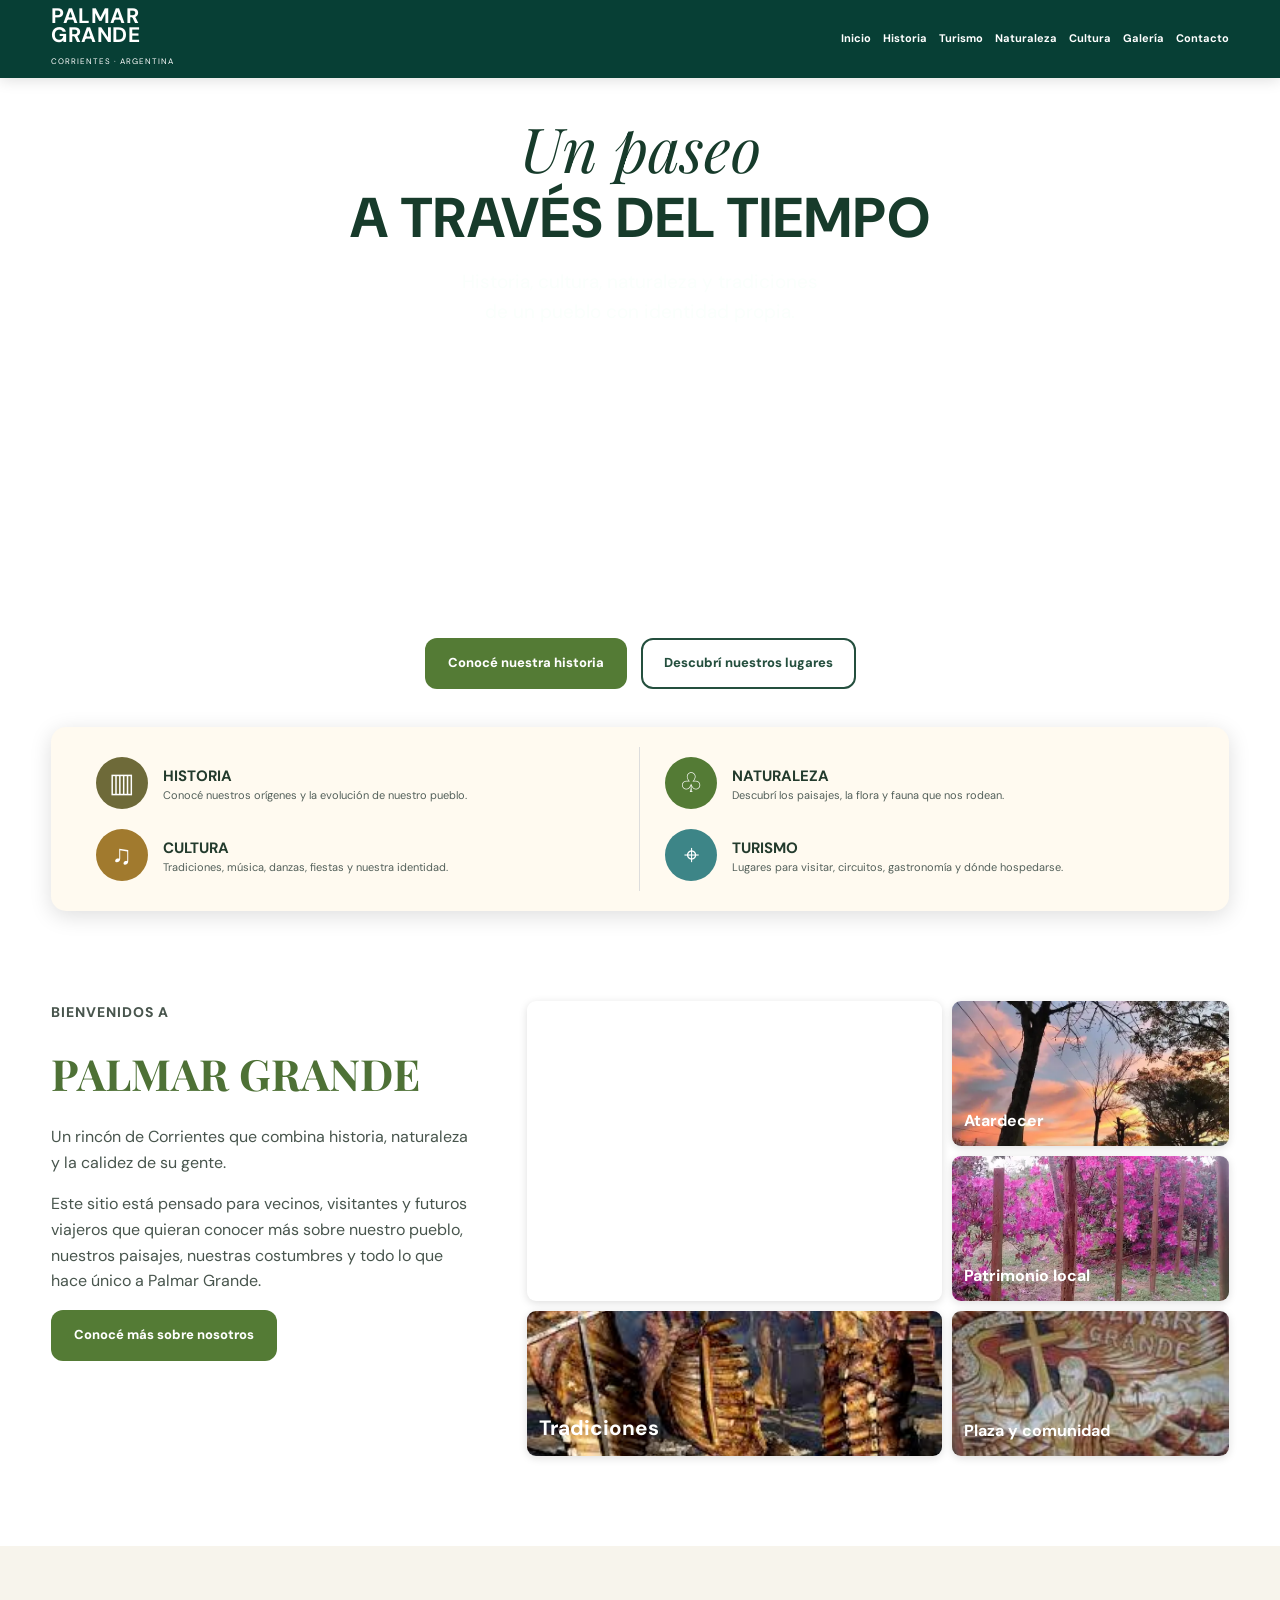
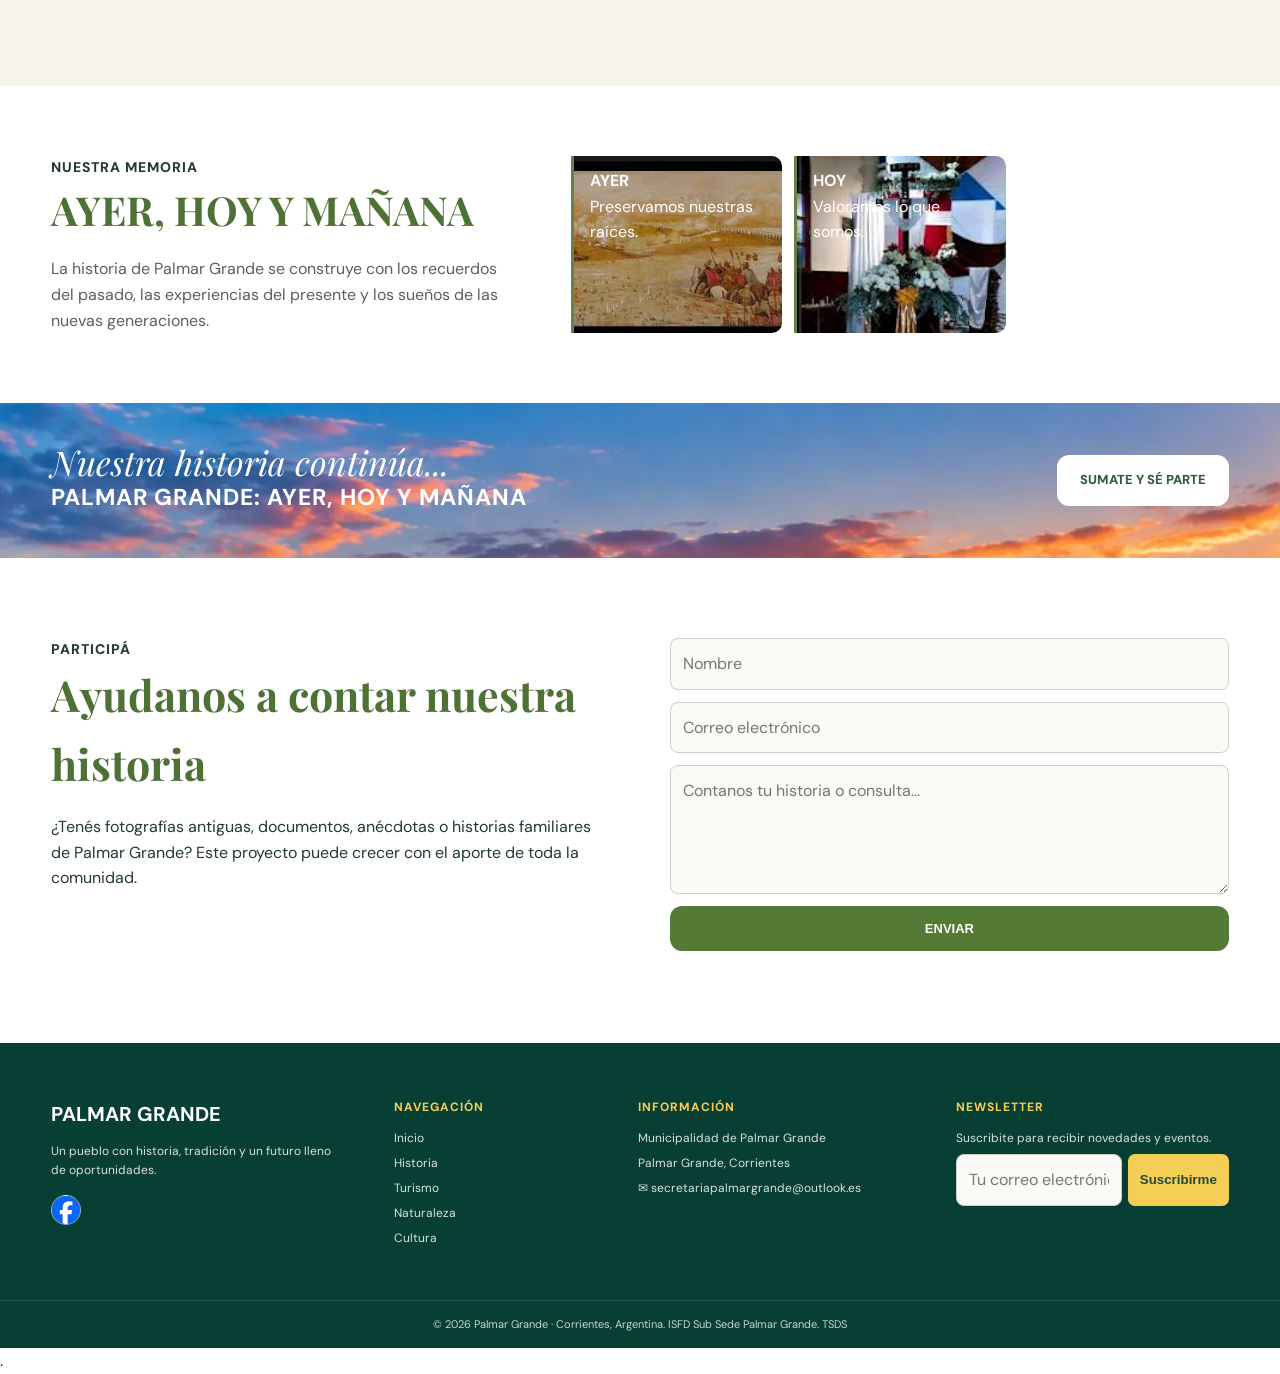
<file: index.html>
<!DOCTYPE html>
<html lang="es">

<head>
  <meta charset="UTF-8">
  <meta name="viewport" content="width=device-width, initial-scale=1.0">
  <meta name="description" content="" Palmar Grande: un paseo a través del tiempo. Historia, cultura, naturaleza y
    turismo de Palmar Grande, Corrientes. Es una página web en desarrollo que busca posicionar a la localidad de Palmar
    Grande como un atractivo turístico en la provincia de Corrientes">
  <meta property="og:type" content="website">
  <meta property="og:title" content="Palmar Grande web | Guía turística">
  <meta property="og:description"
    content="Naturaleza, historia y cultura. Descubre qué ver y hacer en la localidad de Palmar Grande.">
  <meta property="og:site_name" content="Palmar Grande | Un paseo a través del tiempo">
  <meta property="og:locale" content="es_AR">
  <meta property="og:image"
    content="https://v1-palmar-grande-app-turistica.netlify.app/assets/imagenes/palmar2026.webp">
  <meta>
  <meta name="google-site-verification" content="xOsQfkRAo-iL_YEkGarCs0CGLQkTfMu5RP07M9so8d0" />
  <title>Palmar Grande | Un paseo a través del tiempo</title>
  <link rel="preconnect" href="https://fonts.googleapis.com">
  <link rel="preconnect" href="https://fonts.gstatic.com" crossorigin>
  <link
    href="https://fonts.googleapis.com/css2?family=DM+Sans:wght@400;500;600;700&family=Playfair+Display:wght@500;600;700&display=swap"
    rel="stylesheet">
  <link rel="stylesheet" href="styles.css">
  <link rel="icon" href="./assets/imagenes/logo-municipio-palmar-grande.png" type="image/x-icon">
  <script type="application/ld+json">
  {
    "@context": "https://schema.org",
    "@type": "TouristAttraction",
    "name": "Palmar Grande | Un paseo a través del tiempo",
    "description":"Palmar Grande: un paseo a través del tiempo. Historia, cultura, naturaleza y turismo de Palmar Grande, Corrientes. Es una página web en desarrollo que busca posicionar a la localidad de Palmar Grande como un atractivo turístico en la provincia de Corrientes",
    "url": "https://v1-palmar-grande-app-turistica.netlify.app/",
    "image": [
      "https://v1-palmar-grande-app-turistica.netlify.app/assets/imagenes/palmar2026.webp"
    ],
    "isAccessibleForFree": true,
    "touristType": ["Ecoturismo", "Turismo cultural"],
    "address": {
      "@type": "PostalAddress",
      "addressLocality": "Palmar Grande",
      "addressRegion": "Corrientes",
      "addressCountry": "AR"
    },
    "geo": {
      "@type": "GeoCoordinates",
      "latitude": -27.93982831524542,
      "longitude": -57.905373434456614
    }
  }
  </script>
</head>

<body>

  <header class="site-header" id="inicio">
    <a class="brand" href="./index.html" aria-label="Palmar Grande - Inicio">

      <span>
        <strong>PALMAR<br>GRANDE</strong>
        <small>CORRIENTES · ARGENTINA</small>
      </span>
    </a>


    <button class="menu-toggle" aria-label="Abrir menú" aria-expanded="false">☰</button>

    <nav class="main-nav" aria-label="Navegación principal">
      <a class="active" href="#inicio">Inicio</a>
      <a href="./view/historia.html">Historia</a>
      <a href="./view/turismo.html">Turismo</a>
      <a href="./view/naturaleza.html">Naturaleza</a>
      <a href="./view/cultura.html">Cultura</a>
      <a href="./view/galeria.html">Galería</a>
      <a href="./view/turismo.html">Contacto</a>
    </nav>
  </header>

  <main>
    <section class="hero">
      <div class="hero-overlay"></div>
      <div class="hero-content">
        <p class="script">Un paseo</p>
        <h1>A TRAVÉS DEL TIEMPO</h1>
        <p>Historia, cultura, naturaleza y tradiciones<br class="desktop"> de un pueblo con identidad propia.</p>
        <div class="hero-actions">
          <a class="btn btn-primary" href="#historia">Conocé nuestra historia</a>
          <a class="btn btn-outline" href="#turismo">Descubrí nuestros lugares</a>
        </div>
      </div>

    </section>

    <section class="quick-links container">
      <a href="./view/historia.html" class="quick-card">
        <span class="icon icon-earth">▥</span><span><b>HISTORIA</b><small>Conocé nuestros orígenes y la evolución de
            nuestro pueblo.</small></span>
      </a>
      <a href="./view/naturaleza.html" class="quick-card">
        <span class="icon icon-nature">♧</span><span><b>NATURALEZA</b><small>Descubrí los paisajes, la flora y fauna que
            nos rodean.</small></span>
      </a>
      <a href="./view/cultura.html" class="quick-card">
        <span class="icon icon-culture">♫</span><span><b>CULTURA</b><small>Tradiciones, música, danzas, fiestas y
            nuestra identidad.</small></span>
      </a>
      <a href="./view/turismo.html" class="quick-card">
        <span class="icon icon-tourism">⌖</span><span><b>TURISMO</b><small>Lugares para visitar, circuitos, gastronomía
            y dónde hospedarse.</small></span>
      </a>
    </section>


    <section class="welcome container" id="historia">
      <div class="welcome-text">
        <p class="eyebrow">BIENVENIDOS A</p>
        <h2>PALMAR GRANDE</h2>
        <p>Un rincón de Corrientes que combina historia, naturaleza y la calidez de su gente.</p>
        <p>Este sitio está pensado para vecinos, visitantes y futuros viajeros que quieran conocer más sobre nuestro
          pueblo,
          nuestros paisajes, nuestras costumbres y todo lo que hace único a Palmar Grande.

        </p>
        <a class="btn btn-primary" href="./view/historia.html">Conocé más sobre nosotros</a>
      </div>
      <div class="photo-grid" aria-label="Galería de imágenes de Palmar Grande">
        <div class="photo large photo-town">
          <iframe
            src="https://www.google.com/maps/embed?pb=!1m18!1m12!1m3!1d7049.448451938459!2d-57.905191063997975!3d-27.941098325982157!2m3!1f0!2f0!3f0!3m2!1i1024!2i768!4f13.1!3m3!1m2!1s0x945043c437f40db5%3A0xaa53206ed1325036!2sPalmar%20Grande%2C%20Corrientes!5e0!3m2!1ses-419!2sar!4v1791239898941!5m2!1ses-419!2sar"
            width="400" height="300" style="border:0;" allowfullscreen="" loading="lazy"
            referrerpolicy="strict-origin-when-cross-origin" title="Mapa-de-inicio-Palmar-Grande-google-map">
          </iframe>
        </div>
        <div class="photo photo-sunset">
          <p><b>Atardecer</b></p>
        </div>
        <div class="photo photo-building">
          <p><b>Patrimonio local</b></p>
        </div>
        <div class="photo photo-riders">
          <p style="font-size: 1.3rem"><b>Tradiciones</b></p>
        </div>
        <div class="photo photo-square">
          <p><b>Plaza y comunidad</b></p>
        </div>
      </div>
    </section>

    <section class="explore section-light" id="turismo">

    </section>

    <section class="timeline container">
      <div class="timeline-copy">
        <p class="eyebrow">NUESTRA MEMORIA</p>
        <h2>AYER, HOY Y MAÑANA</h2>
        <p>La historia de Palmar Grande se construye con los recuerdos del pasado, las experiencias del presente y los
          sueños de las nuevas generaciones.</p>
      </div>
      <div class="timeline-steps">
        <div class="fondo_ayer"><strong>AYER</strong><span>Preservamos nuestras raíces.</span></div>
        <div class="fondo_hoy"><strong>HOY</strong><span>Valoramos lo que somos.</span></div>
      </div>
    </section>

    <section class="cta" id="agenda">
      <div class="container cta-inner">
        <div>
          <p class="script">Nuestra historia continúa...</p>
          <h2>PALMAR GRANDE: AYER, HOY Y MAÑANA</h2>
        </div>
        <a class="btn btn-light" href="#contacto">SUMATE Y SÉ PARTE</a>
      </div>
    </section>

    <section class="contact container" id="contacto">
      <div>
        <p class="eyebrow">PARTICIPÁ</p>
        <h2>Ayudanos a contar nuestra historia</h2>
        <p>¿Tenés fotografías antiguas, documentos, anécdotas o historias familiares de Palmar Grande? Este proyecto
          puede crecer con el aporte de toda la comunidad.</p>
      </div>
      <form class="contact-form" onsubmit="return sendMessage(event)">
        <input type="text" placeholder="Nombre" required>
        <input type="email" placeholder="Correo electrónico" required>
        <textarea rows="4" placeholder="Contanos tu historia o consulta..." required></textarea>
        <button class="btn btn-primary" type="submit">ENVIAR</button>
        <p class="form-status" aria-live="polite"></p>
      </form>
    </section>
  </main>

  <footer class="footer">
    <div class="container footer-grid">
      <div>
        <div class="footer-brand"> <strong>PALMAR GRANDE</strong></div>
        <p>Un pueblo con historia, tradición y un futuro lleno de oportunidades.</p>
        <div class="socials">
          <a class="face-logo" href="https://www.facebook.com/profile.php?id=100064782816824" aria-label="Facebook"></a>
        </div>
      </div>
      <div>
        <h3>NAVEGACIÓN</h3>
        <a href="#inicio">Inicio</a>
        <a href="./view/historia.html">Historia</a>
        <a href="./view/turismo.html">Turismo</a>
        <a href="./view/naturaleza.html">Naturaleza</a>
        <a href="./view/cultura.html">Cultura</a>
      </div>
      <div>
        <h3>INFORMACIÓN</h3>
        <p>Municipalidad de Palmar Grande</p>
        <p>Palmar Grande, Corrientes</p>
        <p></p>
        <p>✉ secretariapalmargrande@outlook.es</p>
      </div>
      <div>
        <h3>NEWSLETTER</h3>
        <p>Suscribite para recibir novedades y eventos.</p>
        <form class="newsletter" netlify>
          <input name="email" type="email" placeholder="Tu correo electrónico" required>
          <button type="submit">Suscribirme</button>
        </form>
      </div>
    </div>
    <div class="copyright">© 2026 Palmar Grande · Corrientes, Argentina. ISFD Sub Sede Palmar Grande. TSDS</div>
  </footer>
  <script src="script.js"></script>
</body>

</html>
.
</file>
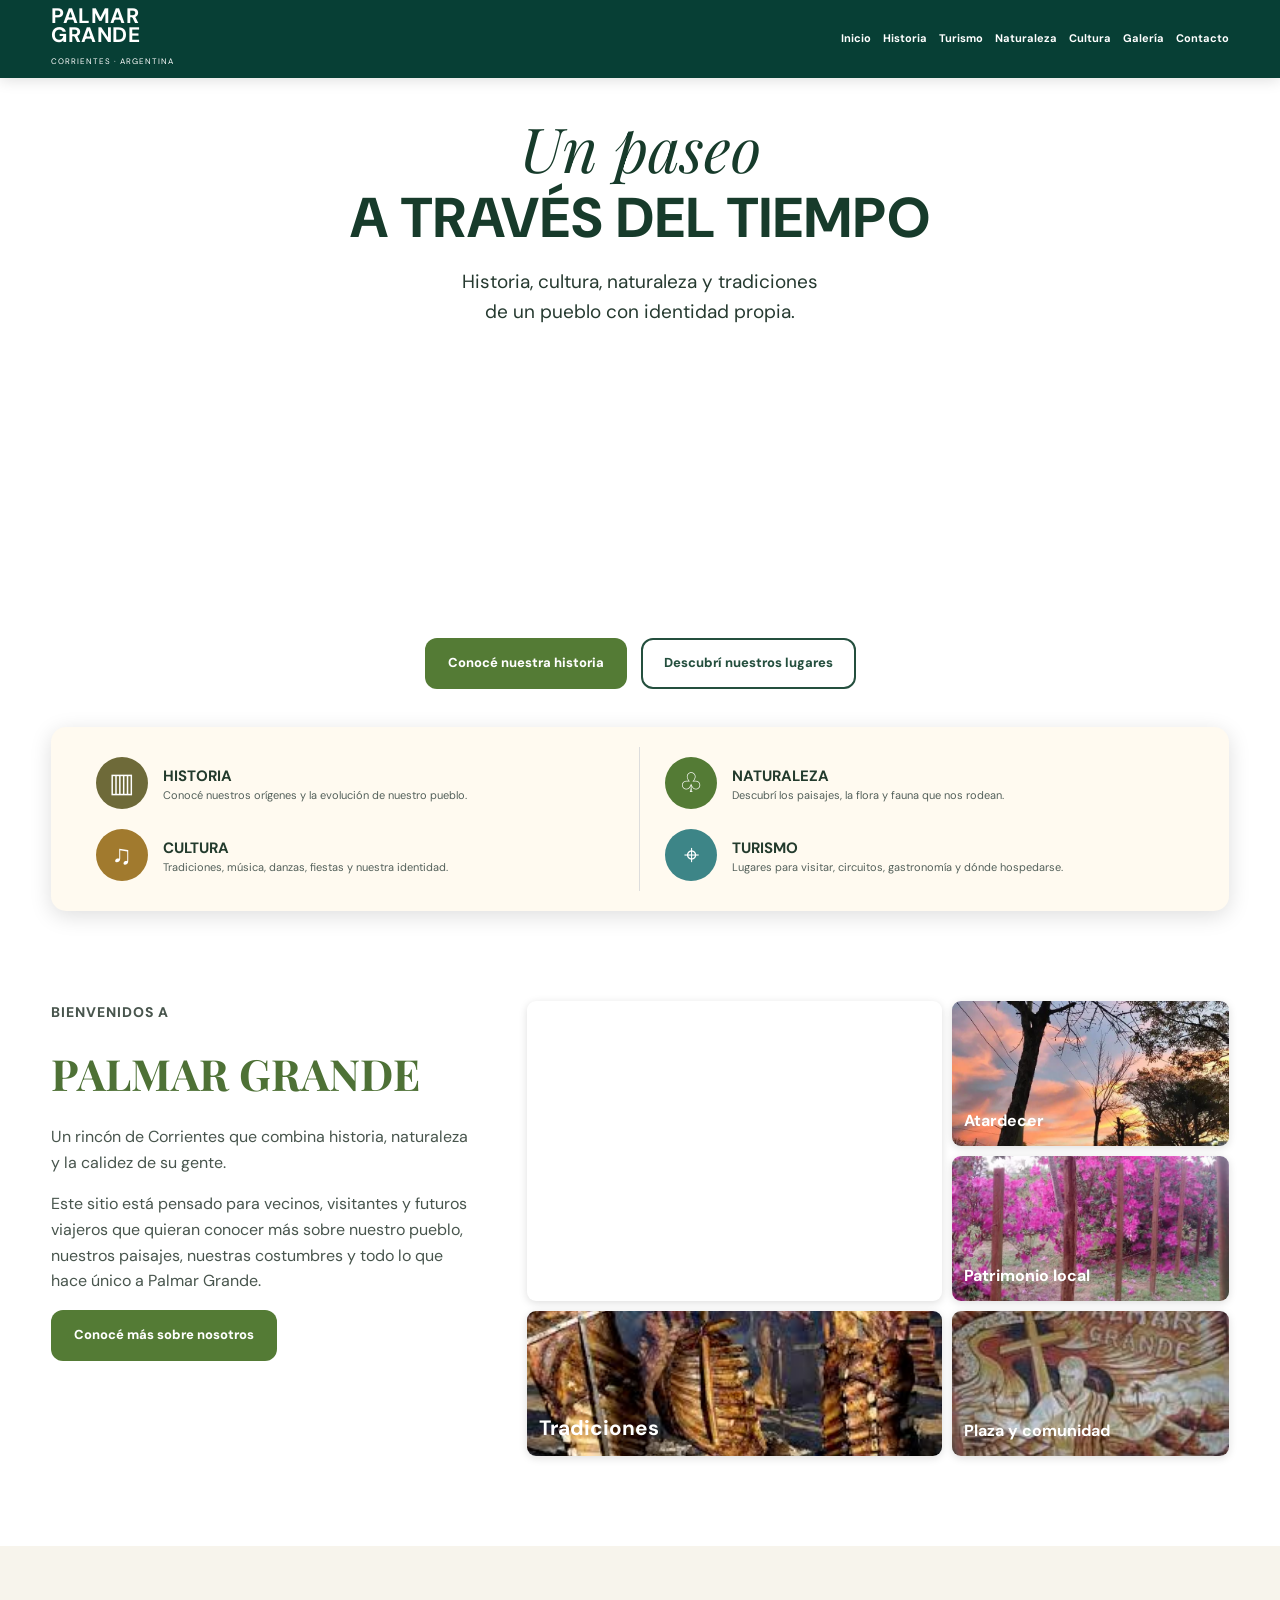
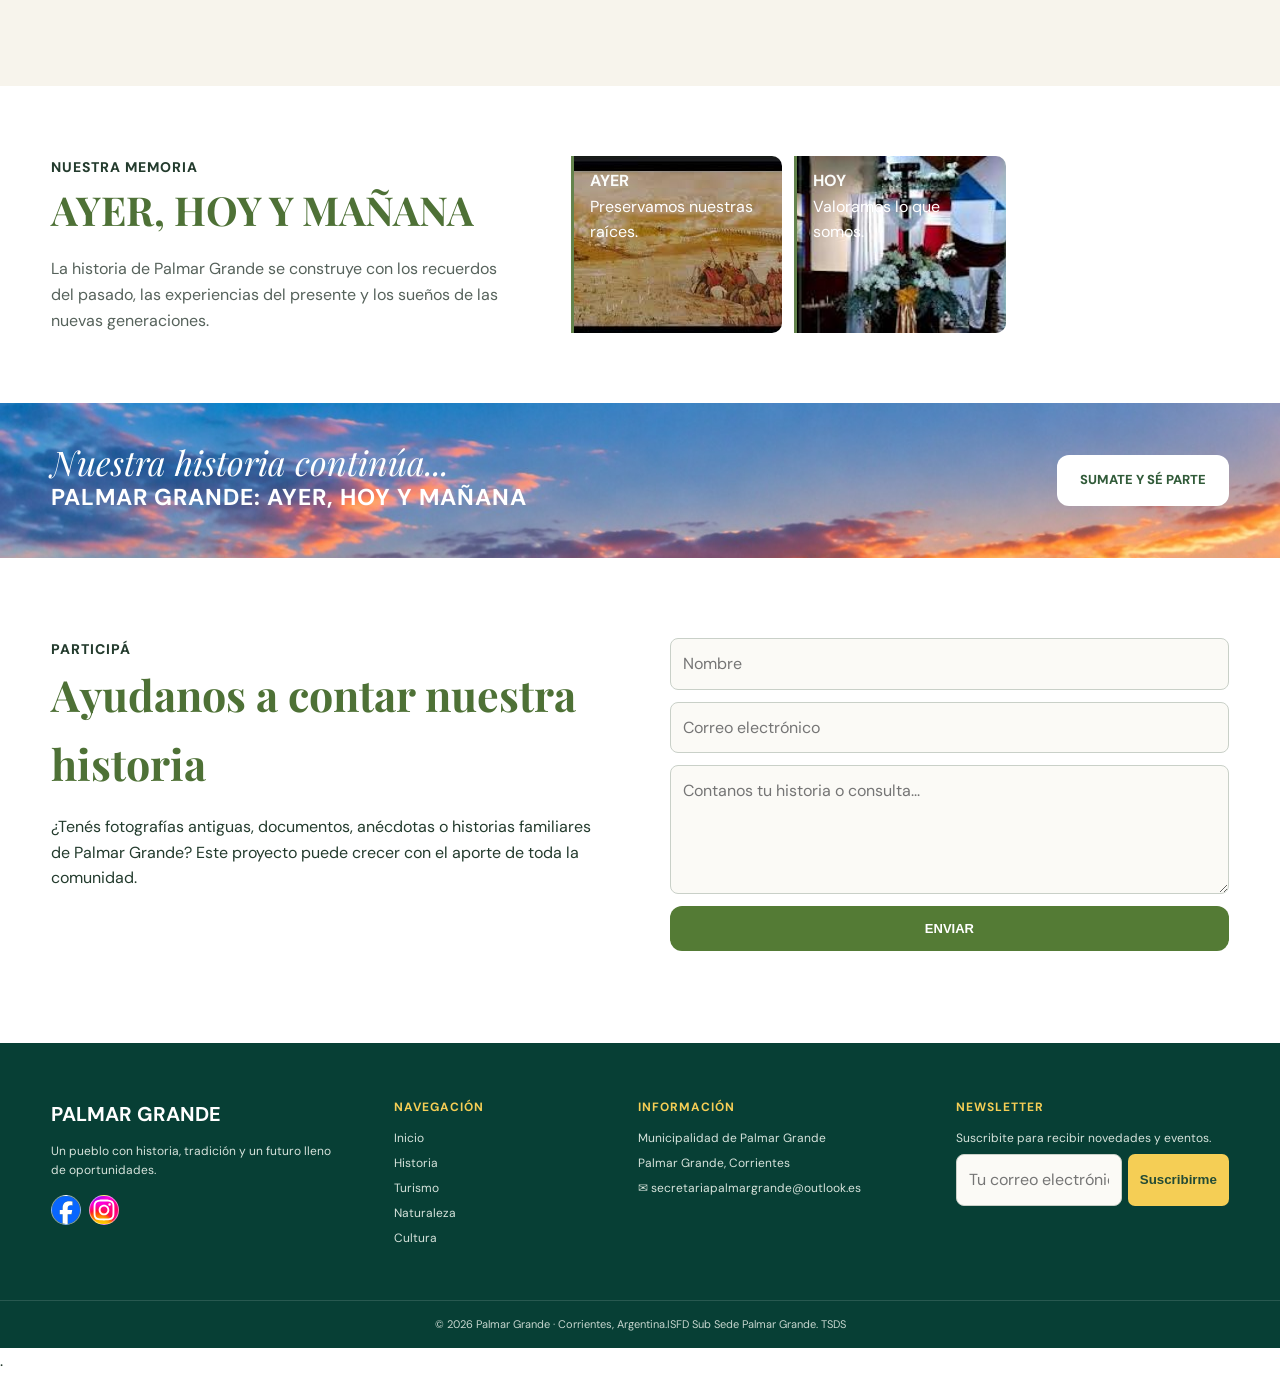
<file: palmar-grande-web/index.html>
<!DOCTYPE html>
<html lang="es">

<head>
  <meta charset="UTF-8">
  <meta name="viewport" content="width=device-width, initial-scale=1.0">
  <meta name="description"
    content="Palmar Grande: un paseo a través del tiempo. Historia, cultura, naturaleza y turismo de Palmar Grande, Corrientes.">
  <title>Palmar Grande | Un paseo a través del tiempo</title>
  <link rel="preconnect" href="https://fonts.googleapis.com">
  <link rel="preconnect" href="https://fonts.gstatic.com" crossorigin>
  <link
    href="https://fonts.googleapis.com/css2?family=DM+Sans:wght@400;500;600;700&family=Playfair+Display:wght@500;600;700&display=swap"
    rel="stylesheet">
  <link rel="stylesheet" href="styles.css">
  <link rel="icon" href="./assets/imagenes/logo-municipio-palmar-grande.png" type="image/x-icon">
</head>

<body>

  <header class="site-header" id="inicio">
    <a class="brand" href="./index.html" aria-label="Palmar Grande - Inicio">

      <span>
        <strong>PALMAR<br>GRANDE</strong>
        <small>CORRIENTES · ARGENTINA</small>
      </span>
    </a>


    <button class="menu-toggle" aria-label="Abrir menú" aria-expanded="false">☰</button>

    <nav class="main-nav" aria-label="Navegación principal">
      <a class="active" href="#inicio">Inicio</a>
      <a href="./view/historia.html">Historia</a>
      <a href="./view/turismo.html">Turismo</a>
      <a href="./view/naturaleza.html">Naturaleza</a>
      <a href="./view/cultura.html">Cultura</a>
      <a href="./view/galeria.html">Galería</a>
      <a href="./view/turismo.html">Contacto</a>
    </nav>
  </header>

  <main>
    <section class="hero">
      <div class="hero-overlay"></div>
      <div class="hero-content">
        <p class="script">Un paseo</p>
        <h1>A TRAVÉS DEL TIEMPO</h1>
        <p>Historia, cultura, naturaleza y tradiciones<br class="desktop"> de un pueblo con identidad propia.</p>
        <div class="hero-actions">
          <a class="btn btn-primary" href="#historia">Conocé nuestra historia</a>
          <a class="btn btn-outline" href="#turismo">Descubrí nuestros lugares</a>
        </div>
      </div>

    </section>

    <section class="quick-links container">
      <a href="./view/historia.html" class="quick-card">
        <span class="icon icon-earth">▥</span><span><b>HISTORIA</b><small>Conocé nuestros orígenes y la evolución de
            nuestro pueblo.</small></span>
      </a>
      <a href="./view/naturaleza.html" class="quick-card">
        <span class="icon icon-nature">♧</span><span><b>NATURALEZA</b><small>Descubrí los paisajes, la flora y fauna que
            nos rodean.</small></span>
      </a>
      <a href="./view/cultura.html" class="quick-card">
        <span class="icon icon-culture">♫</span><span><b>CULTURA</b><small>Tradiciones, música, danzas, fiestas y
            nuestra identidad.</small></span>
      </a>
      <a href="./view/turismo.html" class="quick-card">
        <span class="icon icon-tourism">⌖</span><span><b>TURISMO</b><small>Lugares para visitar, circuitos, gastronomía
            y dónde hospedarse.</small></span>
      </a>
    </section>


    <section class="welcome container" id="historia">
      <div class="welcome-text">
        <p class="eyebrow">BIENVENIDOS A</p>
        <h2>PALMAR GRANDE</h2>
        <p>Un rincón de Corrientes que combina historia, naturaleza y la calidez de su gente.</p>
        <p>Este sitio está pensado para vecinos, visitantes y futuros viajeros que quieran conocer más sobre nuestro
          pueblo,
          nuestros paisajes, nuestras costumbres y todo lo que hace único a Palmar Grande.

        </p>
        <a class="btn btn-primary" href="./view/historia.html">Conocé más sobre nosotros</a>
      </div>
      <div class="photo-grid" aria-label="Galería de imágenes de Palmar Grande">
        <div class="photo large photo-town">
          <iframe
            src="https://www.google.com/maps/embed?pb=!1m18!1m12!1m3!1d7049.448451938459!2d-57.905191063997975!3d-27.941098325982157!2m3!1f0!2f0!3f0!3m2!1i1024!2i768!4f13.1!3m3!1m2!1s0x945043c437f40db5%3A0xaa53206ed1325036!2sPalmar%20Grande%2C%20Corrientes!5e0!3m2!1ses-419!2sar!4v1791239898941!5m2!1ses-419!2sar"
            width="400" height="300" style="border:0;" allowfullscreen="" loading="lazy"
            referrerpolicy="strict-origin-when-cross-origin">
          </iframe>
        </div>
        <div class="photo photo-sunset">
          <p><b>Atardecer</b></p>
        </div>
        <div class="photo photo-building">
          <p><b>Patrimonio local</b></p>
        </div>
        <div class="photo photo-riders">
          <p style="font-size: 1.3rem"><b>Tradiciones</b></p>
        </div>
        <div class="photo photo-square">
          <p><b>Plaza y comunidad</b></p>
        </div>
      </div>
    </section>

    <section class="explore section-light" id="turismo">
      <!-- <div class="container">
        <div class="section-title">
          <span></span>
          <h2>EXPLORÁ PALMAR GRANDE</h2><span></span>
        </div>

        <div class="cards-grid">

        </div>
      </div> -->
    </section>

    <section class="timeline container">
      <div class="timeline-copy">
        <p class="eyebrow">NUESTRA MEMORIA</p>
        <h2>AYER, HOY Y MAÑANA</h2>
        <p>La historia de Palmar Grande se construye con los recuerdos del pasado, las experiencias del presente y los
          sueños de las nuevas generaciones.</p>
      </div>
      <div class="timeline-steps">
        <div class="fondo_ayer"><strong>AYER</strong><span>Preservamos nuestras raíces.</span></div>
        <div class="fondo_hoy"><strong>HOY</strong><span>Valoramos lo que somos.</span></div>
      </div>
    </section>

    <section class="cta" id="agenda">
      <div class="container cta-inner">
        <div>
          <p class="script">Nuestra historia continúa...</p>
          <h2>PALMAR GRANDE: AYER, HOY Y MAÑANA</h2>
        </div>
        <a class="btn btn-light" href="#contacto">SUMATE Y SÉ PARTE</a>
      </div>
    </section>

    <section class="contact container" id="contacto">
      <div>
        <p class="eyebrow">PARTICIPÁ</p>
        <h2>Ayudanos a contar nuestra historia</h2>
        <p>¿Tenés fotografías antiguas, documentos, anécdotas o historias familiares de Palmar Grande? Este proyecto
          puede crecer con el aporte de toda la comunidad.</p>
      </div>
      <form class="contact-form" onsubmit="return sendMessage(event)">
        <input type="text" placeholder="Nombre" required>
        <input type="email" placeholder="Correo electrónico" required>
        <textarea rows="4" placeholder="Contanos tu historia o consulta..." required></textarea>
        <button class="btn btn-primary" type="submit">ENVIAR</button>
        <p class="form-status" aria-live="polite"></p>
      </form>
    </section>
  </main>

  <footer class="footer">
    <div class="container footer-grid">
      <div>
        <div class="footer-brand"> <strong>PALMAR GRANDE</strong></div>
        <p>Un pueblo con historia, tradición y un futuro lleno de oportunidades.</p>
        <div class="socials">
          <a class="face-logo" href="https://www.facebook.com/profile.php?id=100064782816824" aria-label="Facebook"></a>
          <a class="insta-logo" href="instagram.com"></a>
        </div>
      </div>
      <div>
        <h3>NAVEGACIÓN</h3>
        <a href="#inicio">Inicio</a>
        <a href="./view/historia.html">Historia</a>
        <a href="./view/turismo.html">Turismo</a>
        <a href="./view/naturaleza.html">Naturaleza</a>
        <a href="./view/cultura.html">Cultura</a>
      </div>
      <div>
        <h3>INFORMACIÓN</h3>
        <p>Municipalidad de Palmar Grande</p>
        <p>Palmar Grande, Corrientes</p>
        <p></p>
        <p>✉ secretariapalmargrande@outlook.es</p>
      </div>
      <div>
        <h3>NEWSLETTER</h3>
        <p>Suscribite para recibir novedades y eventos.</p>
        <form class="newsletter" onsubmit="return subscribe(event)"><input type="email"
            placeholder="Tu correo electrónico" required><button>Suscribirme</button></form>
      </div>
    </div>
    <div class="copyright">© 2026 Palmar Grande · Corrientes, Argentina.ISFD Sub Sede Palmar Grande. TSDS</div>
  </footer>
  <script src="script.js"></script>
</body>

</html>
.
</file>
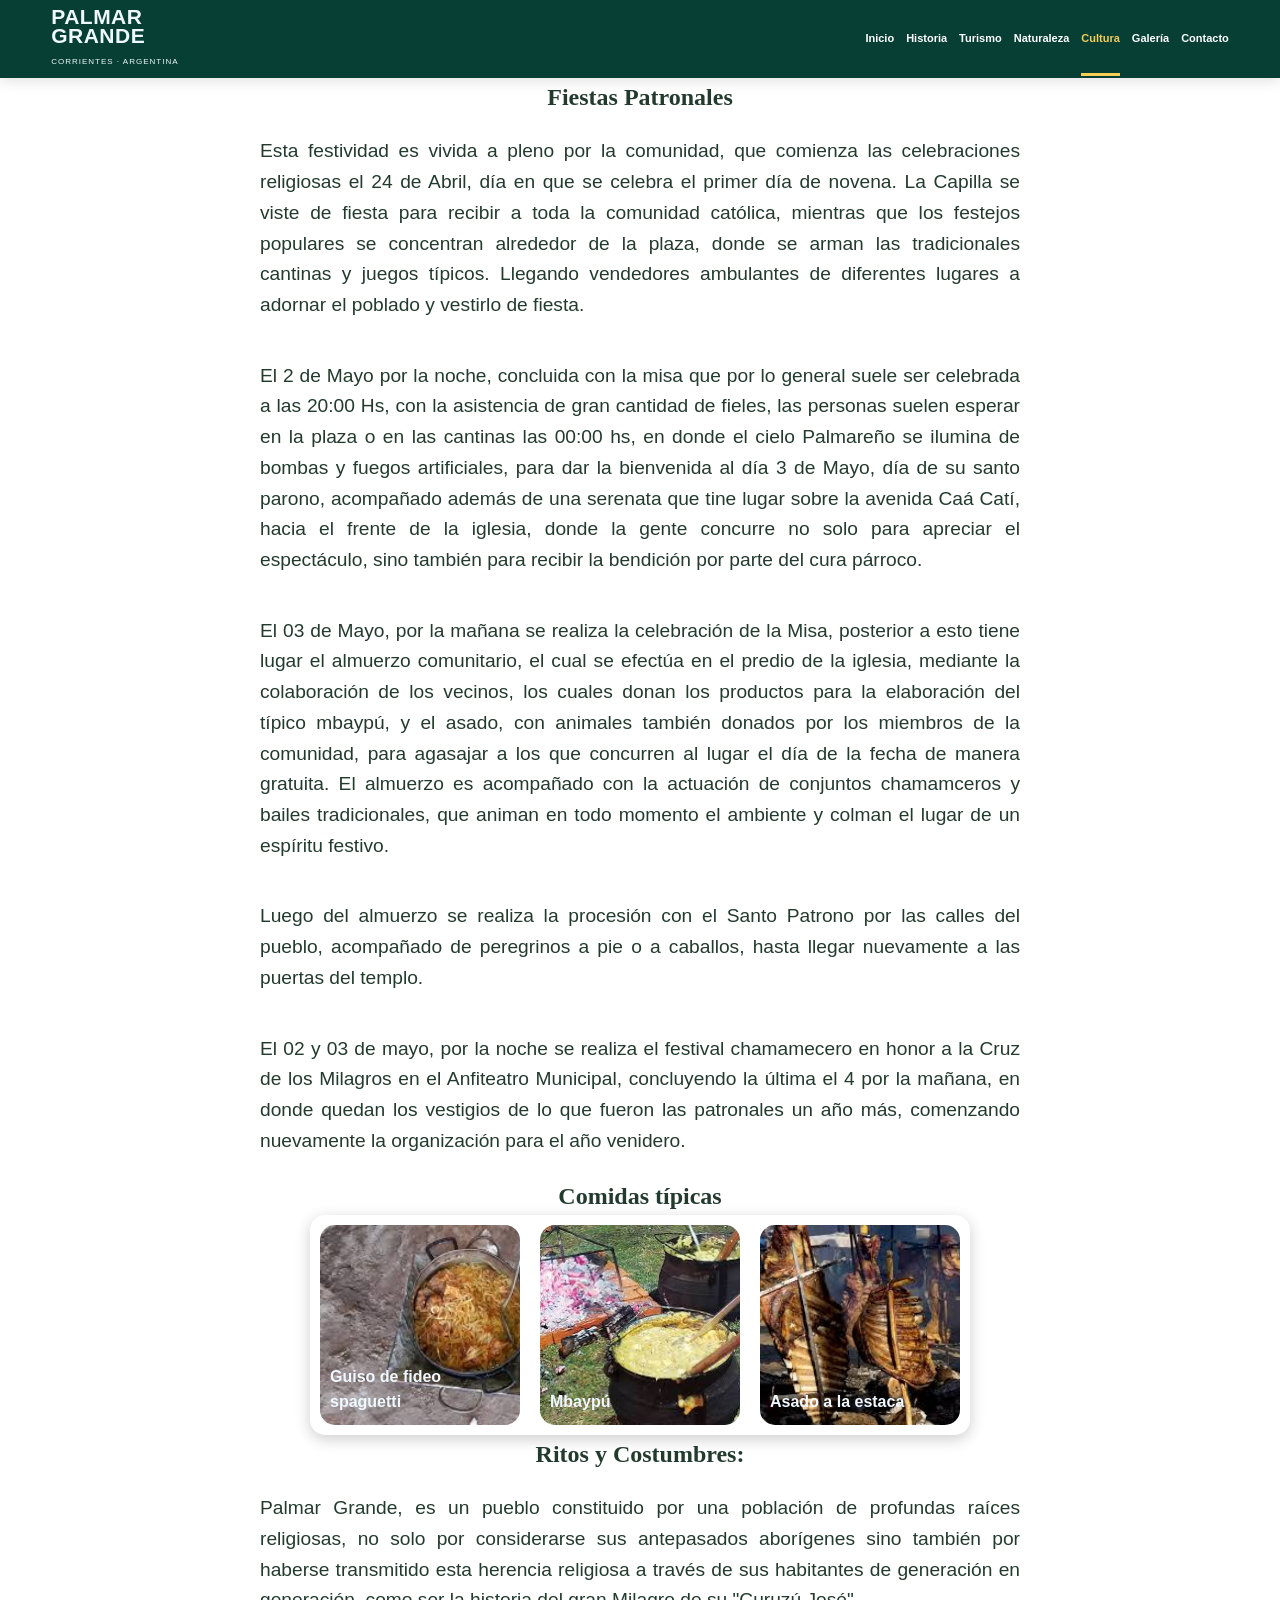
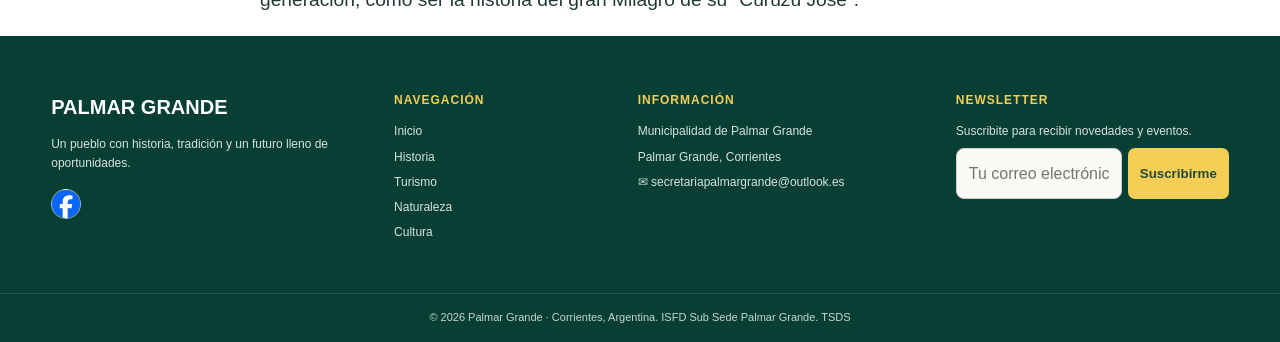
<file: view/cultura.html>
<!DOCTYPE html>
<html lang="es">

<head>
	<meta charset="UTF-8">
	<meta name="viewport" content="width=device-width, initial-scale=1.0">
	<link rel="stylesheet" href="../styles.css">
	<title>Cultura de Palmar Grande</title>
	<meta name="description"
		content="Esta página ilustra aspectos de la cultura de la localidad Palmar Grande un pueblo de la provincia de Corrientes, Argentina.">

	<link rel="icon" href="../assets/imagenes/logo-municipio-palmar-grande.png" type="image/x-icon">
</head>

<body>
	<style>
		.text-cultura {
			margin: auto;
			font-size: 1.2rem;
			line-height: 1.6;
			max-width: 800px;
			padding: 20px;
			text-align: justify;
		}


		.galery_traditional-food {
			display: flex;
			flex-direction: row;
			flex-wrap: wrap;
			margin: auto;
			box-shadow: 0 4px 15px rgba(0, 0, 0, 0.2);
			border-radius: 15px;
		}

		span {
			color: aliceblue;
		}

		h2 {
			margin: auto;
			font-family: "Playfair Display", serif
		}

		.food {
			display: flex;
			align-items: flex-end;
			width: 200px;
			height: 200px;

			padding: 10px;
			margin: 10px;
			border-radius: 15px;
		}

		.guiso {
			background-image: url("../assets/imagenes/Imagenes_de_palmar/guiso_de_fideos.jpg");
			background-size: cover;


		}

		.polenta {
			background-image: url("../assets/imagenes/Imagenes_de_palmar/mbaipy.jpg");
			background-size: cover;
		}

		.asado {
			background-image: url("../assets/imagenes/Imagenes_de_palmar/asado_estaca.jpg");
			background-size: cover;
		}

		@media(max-width:400px) {
			.galery_traditional-food {
				justify-content: space-evenly;
			}
		}
	</style>
	<header class="site-header">
		<a class="brand" href="#inicio" aria-label="Palmar Grande - Inicio">

			<span>
				<strong>PALMAR<br>GRANDE</strong>
				<small>CORRIENTES · ARGENTINA</small>
			</span>
		</a>

		<button class="menu-toggle" aria-label="Abrir menú" aria-expanded="false">☰</button>

		<nav class="main-nav" aria-label="Navegación principal">
			<a href="../index.html">Inicio</a>
			<a href="./historia.html">Historia</a>
			<a href="./turismo.html">Turismo</a>
			<a href="./naturaleza.html">Naturaleza</a>
			<a class="active" href="./cultura.html">Cultura</a>
			<a href="./galeria.html">Galería</a>
			<a href="#contacto">Contacto</a>
		</nav>
	</header>
	<main id="inicio" style="display:flex;flex-direction: column;">

		<h2> Fiestas Patronales
		</h2>
		<p class="text-cultura">
			Esta festividad es vivida a pleno por la comunidad, que comienza las celebraciones religiosas el 24

			de Abril, día en que se celebra el primer día de novena. La Capilla se viste de fiesta para recibir a

			toda la comunidad católica, mientras que los festejos populares se concentran alrededor de la plaza,

			donde se arman las tradicionales cantinas y juegos típicos. Llegando vendedores ambulantes de

			diferentes lugares a adornar el poblado y vestirlo de fiesta.
		</p>

		<p class="text-cultura">El 2 de Mayo por la noche, concluida con la misa que por lo general suele ser
			celebrada a
			las 20:00

			Hs, con la asistencia de gran cantidad de fieles, las personas suelen esperar en la plaza o en las

			cantinas las 00:00 hs, en donde el cielo Palmareño se ilumina de bombas y fuegos artificiales, para

			dar la bienvenida al día 3 de Mayo, día de su santo parono, acompañado además de una serenata

			que tine lugar sobre la avenida Caá Catí, hacia el frente de la iglesia, donde la gente concurre no

			solo para apreciar el espectáculo, sino también para recibir la bendición por parte del cura párroco.
		</p>


		<p class="text-cultura">El 03 de Mayo, por la mañana se realiza la celebración de la Misa, posterior a esto
			tiene
			lugar el

			almuerzo comunitario, el cual se efectúa en el predio de la iglesia, mediante la colaboración de los

			vecinos, los cuales donan los productos para la elaboración del típico mbaypú, y el asado, con

			animales también donados por los miembros de la comunidad, para agasajar a los que concurren al

			lugar el día de la fecha de manera gratuita. El almuerzo es acompañado con la actuación de

			conjuntos chamamceros y bailes tradicionales, que animan en todo momento el ambiente y colman

			el lugar de un espíritu festivo.
		</p>

		<p class="text-cultura">Luego del almuerzo se realiza la procesión con el Santo Patrono por las calles del
			pueblo,
			acompañado de peregrinos a pie o a caballos, hasta llegar nuevamente a las puertas del templo.
		</p>
		<p class="text-cultura">El 02 y 03 de mayo, por la noche se realiza el festival chamamecero en honor a la
			Cruz
			de los Milagros en el Anfiteatro Municipal, concluyendo la última el 4 por la mañana, en donde quedan
			los
			vestigios de lo que fueron las patronales un año más, comenzando nuevamente la organización para
			el año venidero.
		</p>
		<h2>Comidas típicas</h2>
		<div class="galery_traditional-food">
			<div class="food guiso"><span> <b>Guiso de fideo spaguetti</b></span></div>

			<div class="food polenta"><span> <b>Mbaypú</b></span></div>

			<div class="food asado"><span> <b>Asado a la estaca</b></span></div>

		</div>

		<h2>Ritos y Costumbres:</h2>
		<p class="text-cultura">
			Palmar Grande, es un pueblo constituido por una población de profundas raíces religiosas, no solo por
			considerarse sus antepasados aborígenes sino también por haberse transmitido esta herencia religiosa a
			través de sus habitantes de generación en generación, como ser la historia del gran Milagro de su "Curuzú
			José".
		</p>



	</main>
	<footer class="footer">
		<div class="container footer-grid">
			<div>
				<div class="footer-brand"> <strong>PALMAR GRANDE</strong></div>
				<p>Un pueblo con historia, tradición y un futuro lleno de oportunidades.</p>
				<div class="socials">
					<a class="face-logo" href="https://www.facebook.com/profile.php?id=100064782816824"
						aria-label="Facebook"></a>
				</div>
			</div>
			<div>
				<h3>NAVEGACIÓN</h3>
				<a href="../index.html">Inicio</a>
				<a href="./historia.html">Historia</a>
				<a href="./turismo.html">Turismo</a>
				<a href="./naturaleza.html">Naturaleza</a>
				<a href="./cultura.html">Cultura</a>
			</div>
			<div>
				<h3>INFORMACIÓN</h3>
				<p>Municipalidad de Palmar Grande</p>
				<p>Palmar Grande, Corrientes</p>
				<p></p>
				<p>✉ secretariapalmargrande@outlook.es</p>
			</div>
			<div>
				<h3>NEWSLETTER</h3>
				<p>Suscribite para recibir novedades y eventos.</p>
				<form class="newsletter" netlify><input type="email" placeholder="Tu correo electrónico"
						required><button type="submit">Suscribirme</button></form>
			</div>
		</div>
		<div class="copyright">© 2026 Palmar Grande · Corrientes, Argentina. ISFD Sub Sede Palmar Grande. TSDS</div>
	</footer>
	<script>
		const menuButton = document.querySelector('.menu-toggle');
		const nav = document.querySelector('.main-nav');

		menuButton?.addEventListener('click', () => {
			const open = nav.classList.toggle('open');
			menuButton.setAttribute('aria-expanded', open ? 'true' : 'false');
		});

		document.querySelectorAll('.main-nav a').forEach(link => {
			link.addEventListener('click', () => nav.classList.remove('open'));
		});
	</script>

</body>

</html>
</file>
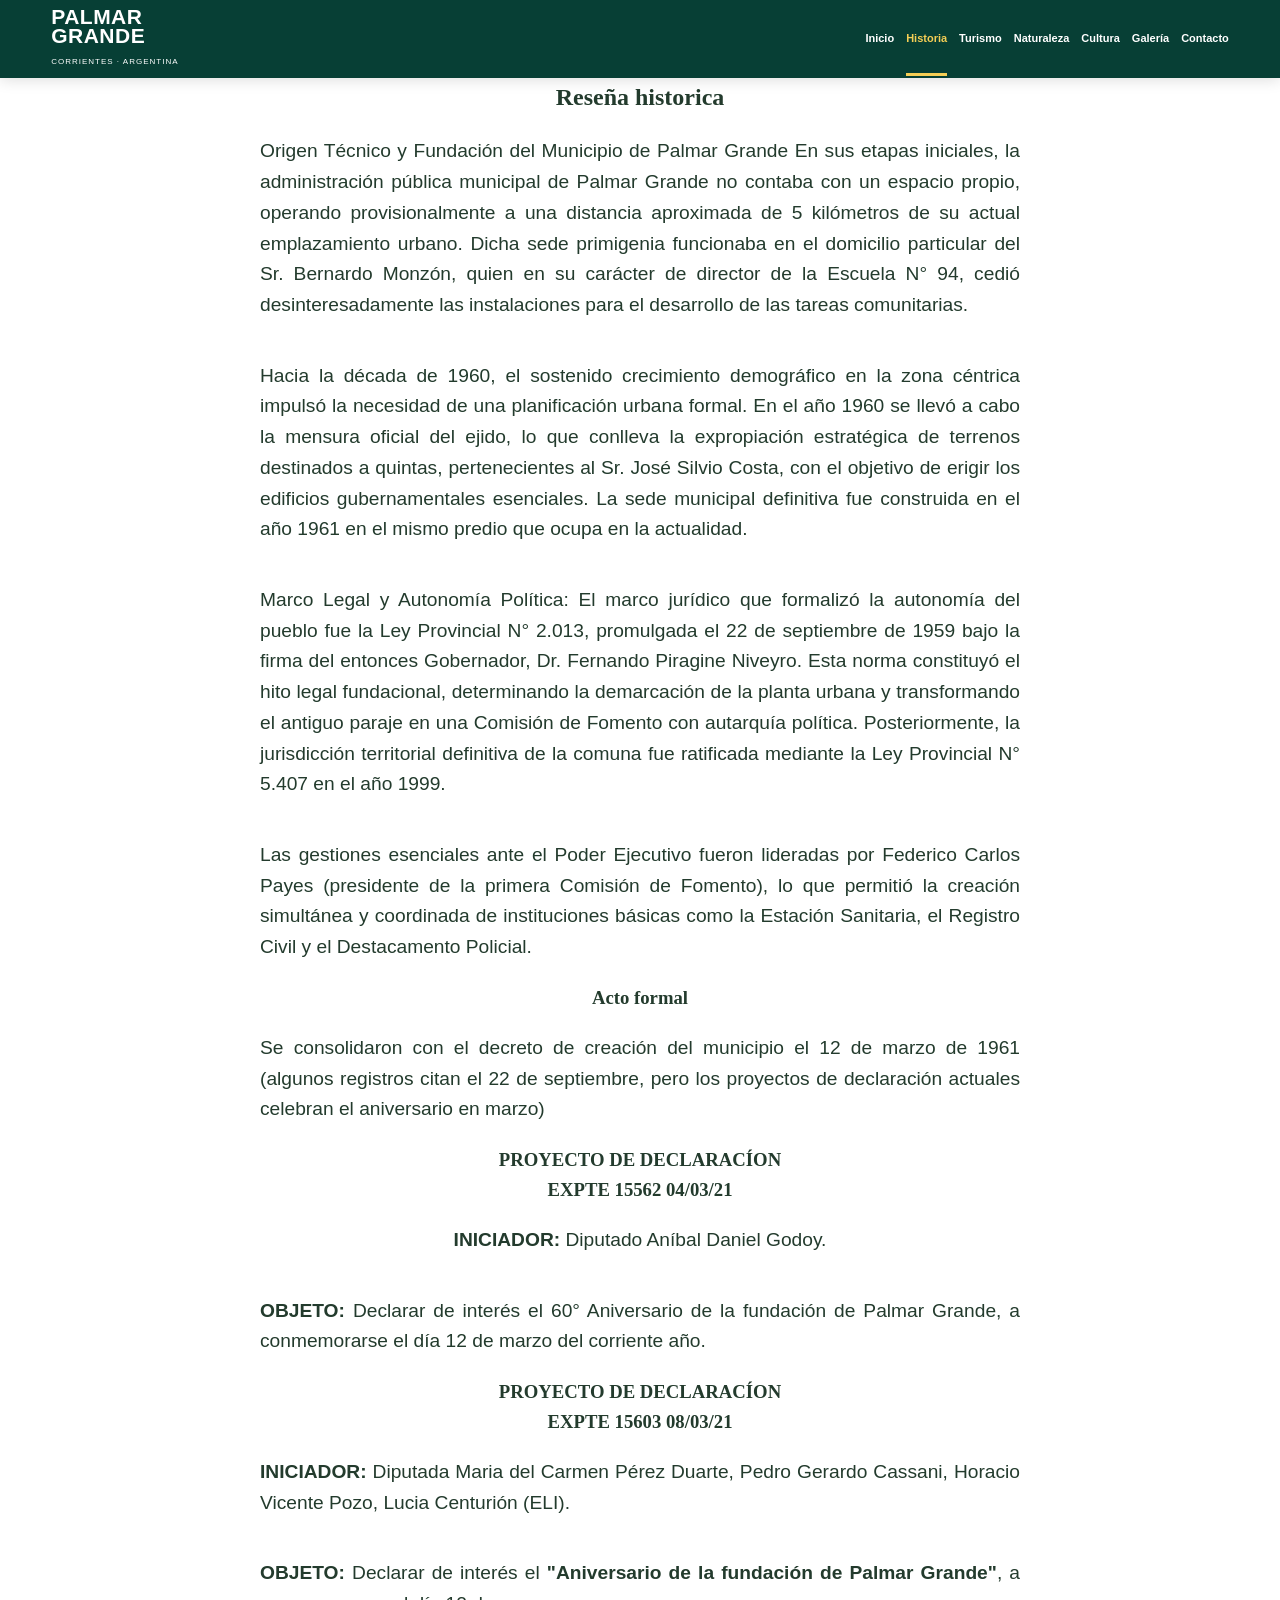
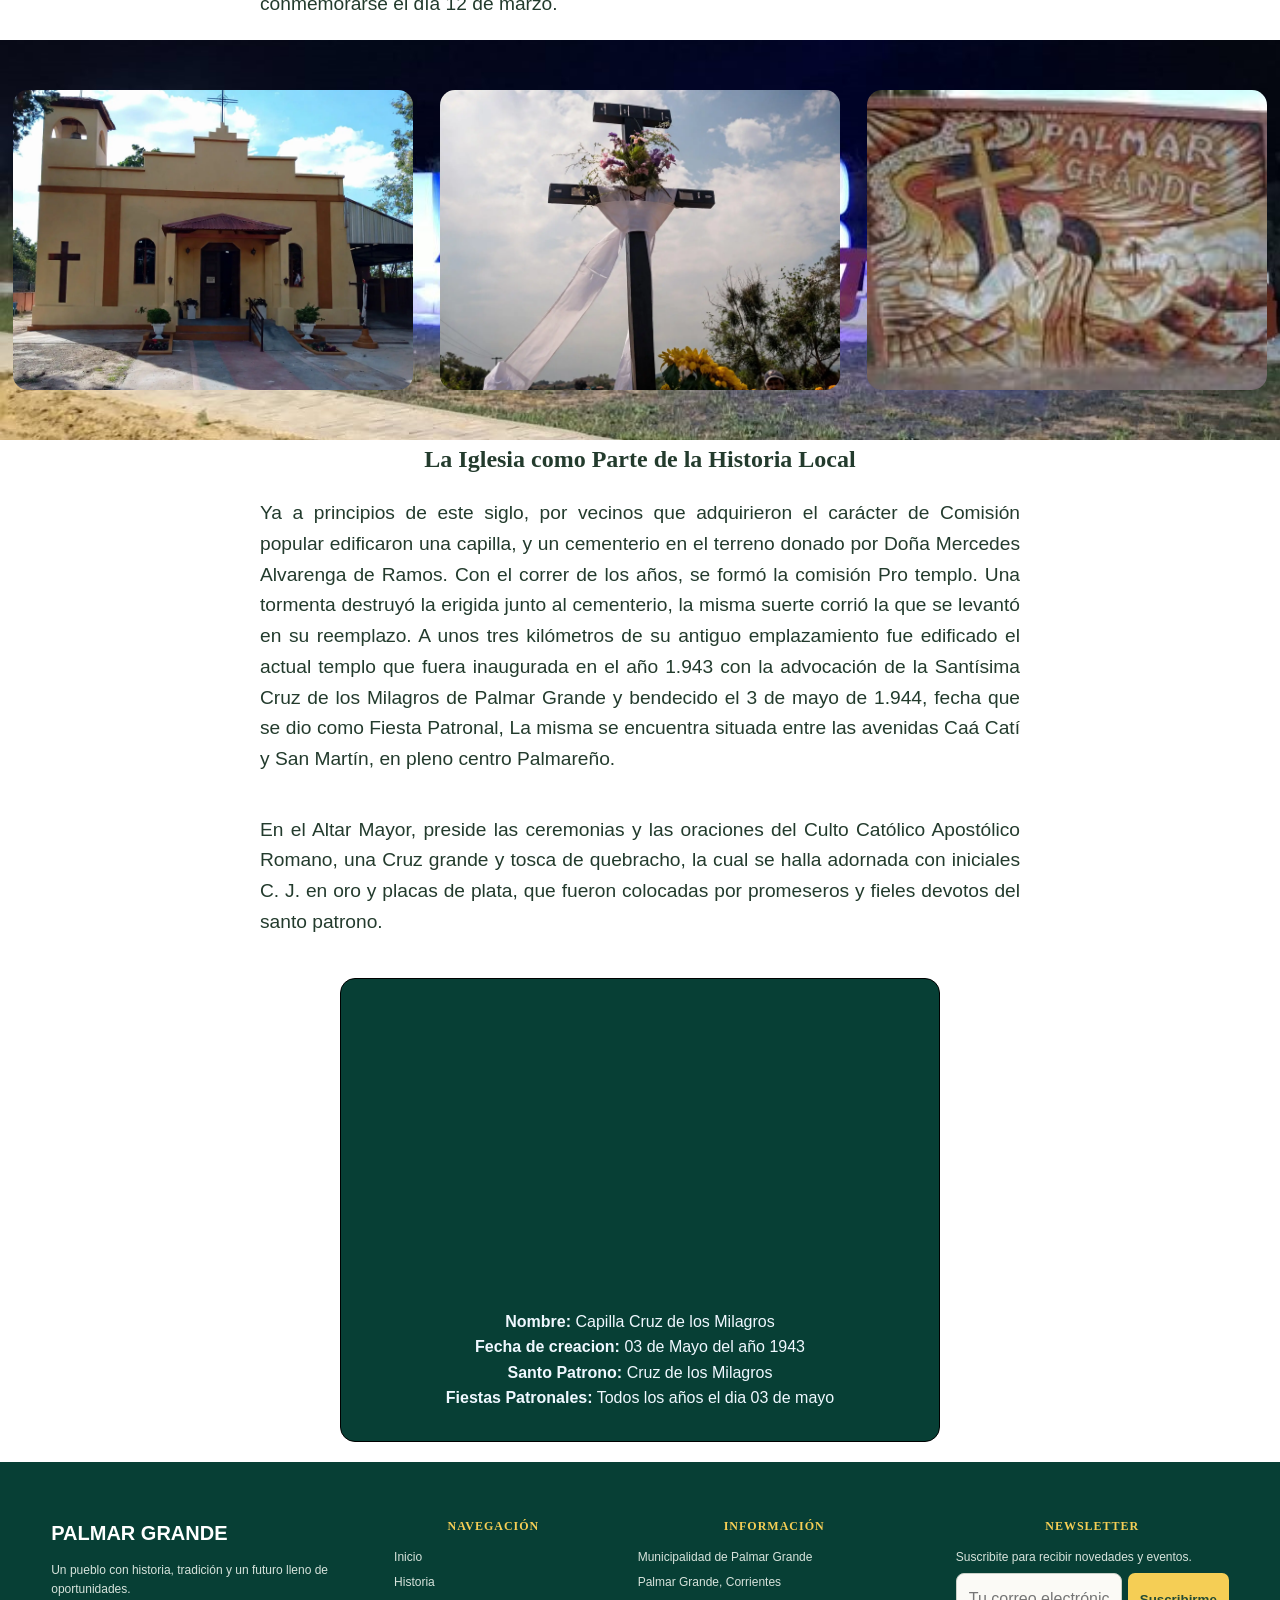
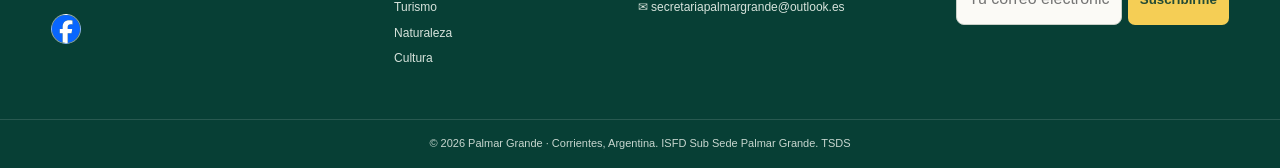
<file: view/historia.html>
<!DOCTYPE html>
<html lang="es">

<head>
  <meta charset="UTF-8">
  <meta name="viewport" content="width=device-width, initial-scale=1.0">
  <link rel="stylesheet" href="../styles.css">
  <title>Historia de Palmar Grande</title>
  <meta name="description"
    content="Esta sección muestra información de los orígenes y desarrollo de la localidad de Palmar Grande.">
  <link rel="icon" href="../assets/imagenes/logo-municipio-palmar-grande.png" type="image/x-icon">
</head>

<body style="display: flex; flex-direction: column; min-height: 100vh;">
  <style>
    .history-text {
      margin: auto;
      font-size: 1.2rem;
      line-height: 1.6;
      max-width: 800px;
      padding: 20px;
      text-align: justify;
    }

    h2,
    h3 {
      margin: auto;
      text-align: center;
      font-family: "Playfair Display", serif
    }

    .galery_history {
      display: flex;
      flex-direction: row;
      flex-wrap: wrap;
      margin: auto;
      height: 400px;
      justify-content: space-evenly;
      background-image: url("../assets/imagenes/imagen-large.jpeg");
      background-size: cover;
    }

    .history {
      display: flex;
      align-items: flex-end;
      width: 400px;
      height: 300px;

      padding: 10px;
      margin: auto;
      border-radius: 15px;
    }

    .uno {
      background-image: url("../assets/imagenes/Imagenes_de_palmar/capilla_cruz-jose.webp");
      background-size: cover;
    }

    .dos {
      background-image: url("../assets/imagenes/Imagenes_de_palmar/curuzu_jose.webp");
      background-size: cover;
    }

    .tres {
      background-image: url("../assets/imagenes/Imagenes_de_palmar/mural_Jose.jpg");
      background-size: cover;


    }

    .iframe_map-history {
      width: 500px;
      height: 300px;
    }

    .section_history-instituciones {
      display: flex;
      justify-content: space-around;
      flex-wrap: wrap;
    }

    .history-cards {
      display: flex;
      flex-direction: column;
      flex-wrap: wrap;
      margin: 20px;
      border: 1px solid black;
      border-radius: 15px;
      padding: 30px;
      width: 600px;
      align-items: center;
      background-color: #073f35;
      text-align: justify;

    }

    @media (max-width: 1200px) {
      .history {
        width: 260px;
        height: 260px;
      }
    }

    @media (max-width: 480px) {
      .history-cards {
        width: 400px;
        margin: auto;
        padding: 0;
        flex-direction: column;
      }

      .history {
        width: 400px;
        height: 300px;
      }

      .section_history-instituciones {
        flex-direction: column-reverse;
        margin-top: 10px;
      }

      .iframe_map-history {
        width: 380px;
      }

      .galery_history {
        height: auto;
      }

      .history-text {
        font-size: 1rem;
      }
    }
  </style>
  <header class="site-header" id="inicio">
    <a class="brand" href="#inicio" aria-label="Palmar Grande - Inicio">

      <span>
        <strong>PALMAR<br>GRANDE</strong>
        <small>CORRIENTES · ARGENTINA</small>
      </span>
    </a>

    <button class="menu-toggle" aria-label="Abrir menú" aria-expanded="false">☰</button>

    <nav class="main-nav" aria-label="Navegación principal">
      <a href="../index.html">Inicio</a>
      <a class="active" href="#historia">Historia</a>
      <a href="./turismo.html">Turismo</a>
      <a href="./naturaleza.html">Naturaleza</a>
      <a href="./cultura.html">Cultura</a>
      <a href="./galeria.html">Galería</a>
      <a href="./turismo.html">Contacto</a>
    </nav>
  </header>
  <section style="display: flex; flex-direction: column;">
    <h2 id="history_view">Reseña historica</h2>


    <p class="history-text">
      Origen Técnico y Fundación del Municipio de Palmar Grande
      En sus etapas iniciales, la administración pública municipal de Palmar Grande no contaba con un espacio propio,
      operando provisionalmente a una distancia aproximada de 5 kilómetros de su actual emplazamiento urbano. Dicha sede
      primigenia funcionaba en el domicilio particular del Sr. Bernardo Monzón, quien en su carácter de director de la
      Escuela N° 94, cedió desinteresadamente las instalaciones para el desarrollo de las tareas comunitarias.</p>
    <p class="history-text">
      Hacia la década de 1960, el sostenido crecimiento demográfico en la zona céntrica impulsó la necesidad de una
      planificación urbana formal. En el año 1960 se llevó a cabo la mensura oficial del ejido, lo que conlleva la
      expropiación estratégica de terrenos destinados a quintas, pertenecientes al Sr. José Silvio Costa, con el
      objetivo de
      erigir los edificios gubernamentales esenciales. La sede municipal definitiva fue construida en el año 1961 en el
      mismo predio que ocupa en la actualidad.
    </p>
    <p class="history-text">
      Marco Legal y Autonomía Política:
      El marco jurídico que formalizó la autonomía del pueblo fue la Ley Provincial N° 2.013, promulgada el 22 de
      septiembre
      de 1959 bajo la firma del entonces Gobernador, Dr. Fernando Piragine Niveyro. Esta norma constituyó el hito legal
      fundacional, determinando la demarcación de la planta urbana y transformando el antiguo paraje en una Comisión de
      Fomento con autarquía política. Posteriormente, la jurisdicción territorial definitiva de la comuna fue ratificada
      mediante la Ley Provincial N° 5.407 en el año 1999.
    </p>
    <p class="history-text">
      Las gestiones esenciales ante el Poder Ejecutivo fueron lideradas por Federico Carlos Payes (presidente de la
      primera
      Comisión de Fomento), lo que permitió la creación simultánea y coordinada de instituciones básicas como la
      Estación Sanitaria, el Registro Civil y el Destacamento Policial.
    </p>

    <h3>Acto formal</h3>
    <p class="history-text">
      Se consolidaron con el decreto de creación del municipio el 12 de marzo de 1961 (algunos registros citan el 22 de
      septiembre, pero los proyectos de declaración actuales celebran el aniversario en marzo)
    </p>
    <h3>PROYECTO DE DECLARACÍON</h3>
    <h3>
      <b>EXPTE 15562 04/03/21</b>
    </h3>
    <p class="history-text">
      <b>INICIADOR: </b>Diputado Aníbal Daniel Godoy.
    </p>
    <p class="history-text"><b>OBJETO: </b> Declarar de interés el 60° Aniversario de la fundación de Palmar Grande, a
      conmemorarse el día 12
      de marzo del corriente
      año.
    </p>
    <h3>PROYECTO DE DECLARACÍON</h3>
    <h3>
      <b>EXPTE 15603 08/03/21</b>
    </h3>
    <p class="history-text">
      <b>INICIADOR: </b>Diputada Maria del Carmen Pérez Duarte, Pedro Gerardo Cassani, Horacio Vicente Pozo, Lucia
      Centurión (ELI).
    </p>
    <p class="history-text"><b>OBJETO: </b> Declarar de interés el <b>"Aniversario de la fundación de Palmar
        Grande"</b>, a
      conmemorarse el día 12
      de marzo.
    </p>

  </section>
  <section>
    <div class="galery_history">
      <div class="history uno"><span><b></b></span></div>

      <div class="history dos"><span><b></b></span></div>

      <div class="history tres"><span><b></b></span></div>

    </div>
    </div>
  </section>
  <section class="section_history-instituciones">
    <div>
      <h2>La Iglesia como Parte de la Historia Local</h2>

      <p class="history-text">Ya a principios de este siglo, por vecinos que adquirieron el carácter de Comisión popular
        edificaron una
        capilla, y un cementerio en el terreno donado por Doña Mercedes Alvarenga de Ramos. Con el correr de los años,
        se
        formó la comisión Pro templo. Una tormenta destruyó la erigida junto al cementerio, la misma suerte corrió la
        que
        se levantó en su reemplazo. A unos tres kilómetros de su antiguo emplazamiento fue edificado el actual templo
        que
        fuera inaugurada en el año 1.943 con la advocación de la Santísima Cruz de los Milagros de Palmar Grande y
        bendecido el 3 de mayo de 1.944, fecha que se dio como Fiesta Patronal, La misma se encuentra situada entre las
        avenidas Caá Catí y San Martín, en pleno centro Palmareño.
      </p>
      <p class="history-text">En el Altar Mayor, preside las ceremonias y las oraciones del Culto Católico Apostólico
        Romano, una Cruz grande y
        tosca de quebracho, la cual se halla adornada con iniciales C. J. en oro y placas de plata, que fueron colocadas
        por promeseros y fieles devotos del santo patrono.</p>
    </div>
    <div class="history_card-container">
      <div class="history-cards">
        <iframe class="iframe_map-history"
          src="https://www.google.com/maps/embed?pb=!1m18!1m12!1m3!1d523.9539797354751!2d-57.90035972449251!3d-27.940976942505444!2m3!1f0!2f0!3f0!3m2!1i1024!2i768!4f13.1!3m3!1m2!1s0x945043c5ea10cba1%3A0x3fe4819dd5c1916c!2sAntigua%20Iglesia%20Palmar%20Grande!5e0!3m2!1ses-419!2sar!4v1792039353576!5m2!1ses-419!2sar"
          style="border:0;" allowfullscreen="" loading="lazy" referrerpolicy="strict-origin-when-cross-origin"></iframe>
        <!-- <img src="../assets/imagenes/Imagenes_de_palmar/capilla_curuzú_jose.jpg" alt=""
          style="margin:10px; border-radius: 15px; max-width: 300px; height: 300px;"> -->
        <p style="color: aliceblue;"><b>Nombre: </b>Capilla Cruz de los Milagros</p>
        <p style="color: aliceblue;"><b>Fecha de creacion:</b> 03 de Mayo del año 1943</p>
        <p style="color: aliceblue;"><b>Santo Patrono:</b> Cruz de los Milagros</p>
        <p style="color: aliceblue;"><b>Fiestas Patronales:</b> Todos los años el dia 03 de mayo</p>
      </div>

    </div>



  </section>
  <footer class="footer">
    <div class="container footer-grid">
      <div>
        <div class="footer-brand"> <strong>PALMAR GRANDE</strong></div>
        <p>Un pueblo con historia, tradición y un futuro lleno de oportunidades.</p>
        <div class="socials">
          <a class="face-logo" href="https://www.facebook.com/profile.php?id=100064782816824" aria-label="Facebook"></a>
        </div>
      </div>
      <div>
        <h3>NAVEGACIÓN</h3>
        <a href="#history_view">Inicio</a>
        <a href="./historia.html">Historia</a>
        <a href="./turismo.html">Turismo</a>
        <a href="./naturaleza.html">Naturaleza</a>
        <a href="./cultura.html">Cultura</a>
      </div>
      <div>
        <h3>INFORMACIÓN</h3>
        <p>Municipalidad de Palmar Grande</p>
        <p>Palmar Grande, Corrientes</p>
        <p></p>
        <p>✉ secretariapalmargrande@outlook.es</p>
      </div>
      <div>
        <h3>NEWSLETTER</h3>
        <p>Suscribite para recibir novedades y eventos.</p>
        <form class="newsletter" netlify><input type="email" placeholder="Tu correo electrónico" required><button
            type="submit">Suscribirme</button></form>
      </div>
    </div>
    <div class="copyright">© 2026 Palmar Grande · Corrientes, Argentina. ISFD Sub Sede Palmar Grande. TSDS</div>
  </footer>
</body>
<script>const menuButton = document.querySelector('.menu-toggle');
  const nav = document.querySelector('.main-nav');

  menuButton?.addEventListener('click', () => {
    const open = nav.classList.toggle('open');
    menuButton.setAttribute('aria-expanded', open ? 'true' : 'false');
  });

  document.querySelectorAll('.main-nav a').forEach(link => {
    link.addEventListener('click', () => nav.classList.remove('open'));
  });</script>

</html>
</file>
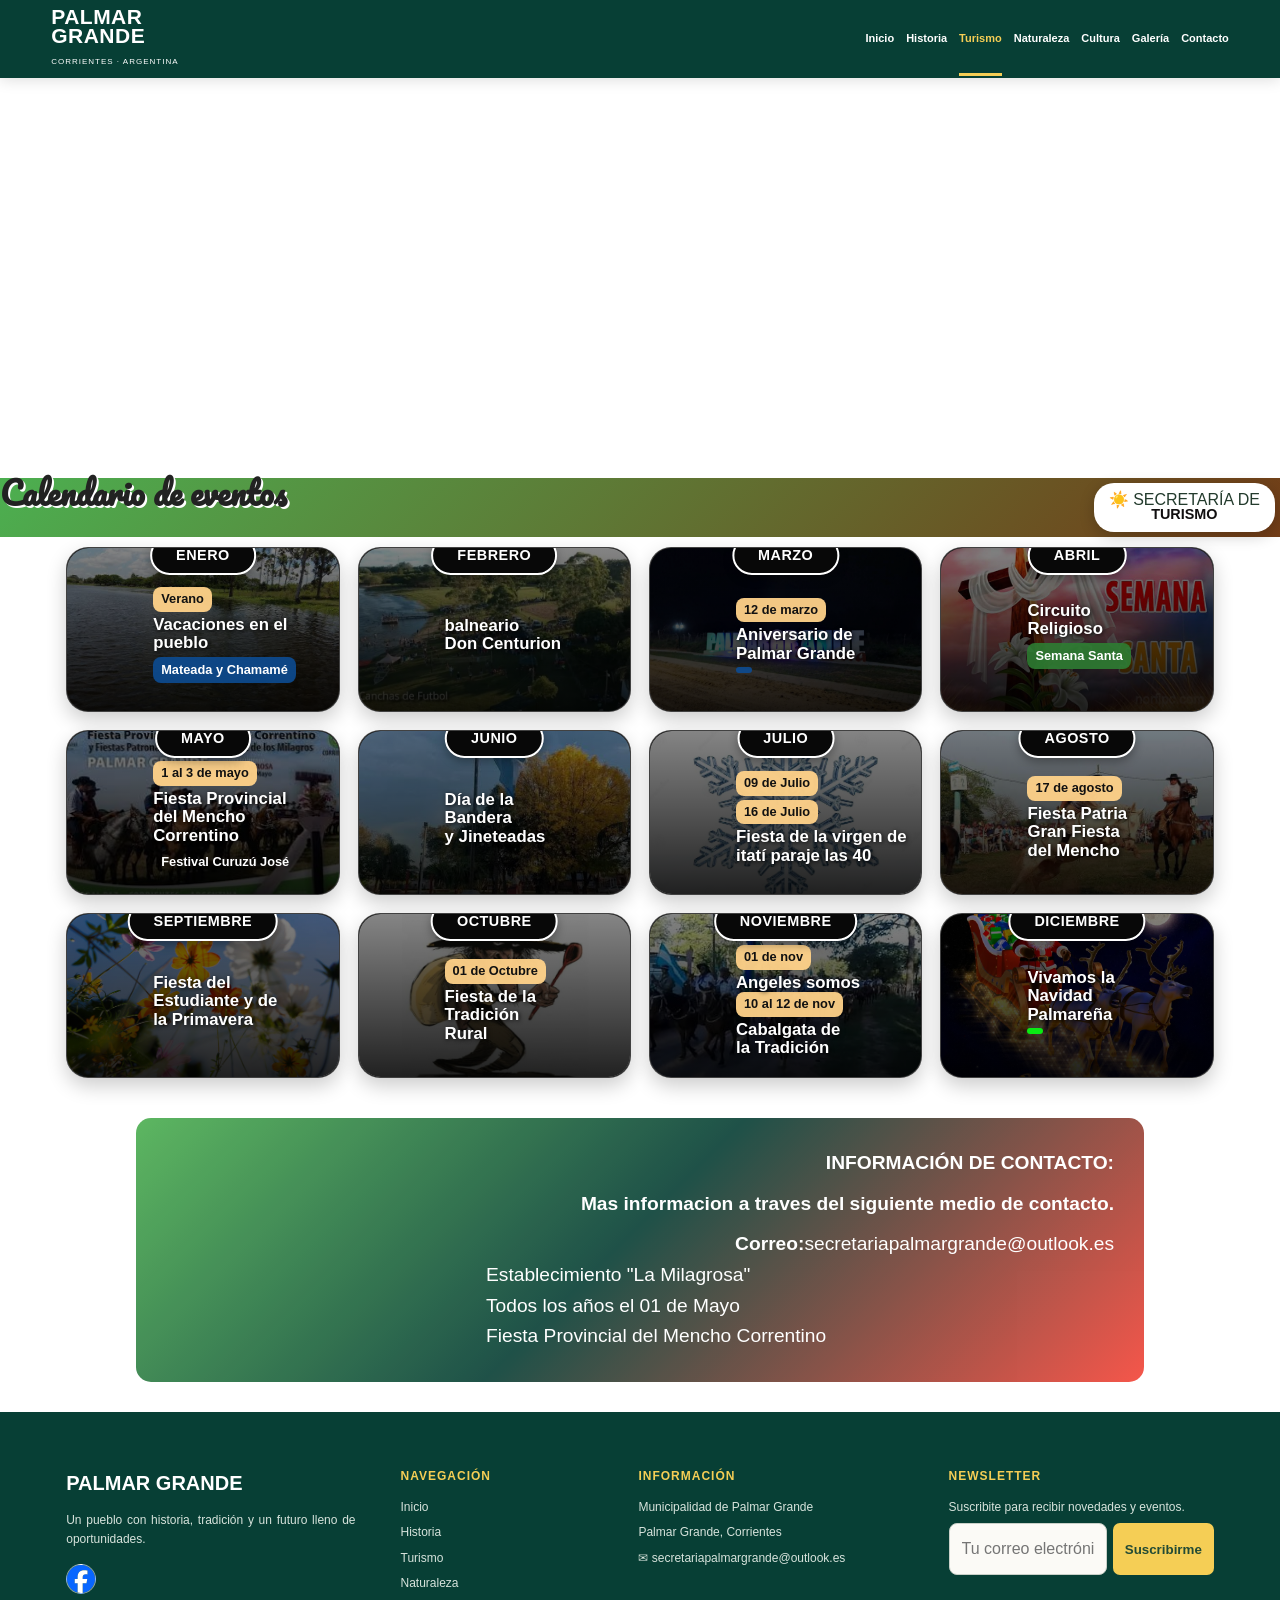
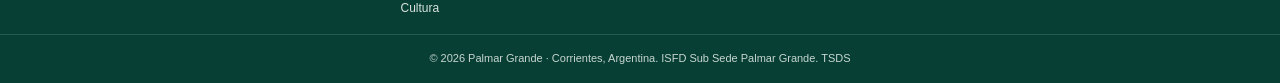
<file: view/turismo.html>
<!DOCTYPE html>
<html lang="es">

<head>
  <meta charset="UTF-8">
  <meta http-equiv="X-UA-Compatible" content="IE=edge">
  <meta name="viewport" content="width=device-width, initial-scale=1.0">
  <title>Turismo | Palmar Grande</title>
  <meta name="description"
    content="Esta página invita a conocer un poco más acerca de la biodiversidad de la localidad de Palmar Grande.">
  <link rel="stylesheet" href="../styles.css">
  <link rel="icon" href="../assets/imagenes/logo-municipio-palmar-grande.png" type="image/x-icon">
</head>

<body>
  <style>
    @import url('https://fonts.googleapis.com/css2?family=Poppins:wght@400;700;800&family=Pacifico&display=swap');

    :root {
      --naranja: #110f10;
      /* Un naranja/ámbar mucho más vibrante y visible */
      --fondo: #f6efc0;
      --verde: #2ae90c;
    }

    p {
      font-size: 1.2rem;
      line-height: 1.6;
      text-align: justify
    }


    .turismo_agenda_container {

      position: relative;
      display: flex;
      flex-direction: column-reverse;
      margin-bottom: 10px;
    }

    .top-bar {
      display: flex;
      justify-content: space-between;
      align-items: flex-start;
      background: linear-gradient(135deg, #4CAF50, #723c17)
    }

    .logo-turismo {
      background: white;
      border-radius: 20px;
      padding: 10px 15px;
      box-shadow: 0 4px 15px rgba(0, 0, 0, 0.2);
      text-align: center;
      line-height: 0.9;
      margin: 5px;
    }

    .logo-turismo b {
      color: var(--naranja);
      font-size: .9rem;
    }

    .turismo_agenda_container-title h1 {
      font-family: 'Pacifico', cursive;
      font-size: 2rem;
      line-height: 0.9;
      color: #222;
      text-shadow: 2px 2px 0px white;
    }

    .turismo_agenda_container-title h1 span {
      color: var(--naranja);
      font-family: 'Poppins', sans-serif;
      font-weight: 800;
      font-size: 3rem;
      display: block;
      text-transform: uppercase;
    }

    .turismo_agenda_container-title h1 i {
      font-style: normal;
    }

    .container {
      max-width: 1200px;
      padding: 0 15px;
      margin-bottom: 10px;
      position: relative;
      z-index: 2;
    }

    .grid {
      display: grid;
      grid-template-columns: repeat(4, 1fr);
      gap: 18px;
    }



    .card {
      background: #111;
      border-radius: 22px;
      padding: 14px 14px 16px;
      box-shadow: 0 8px 20px rgba(0, 0, 0, 0.2);
      position: relative;
      padding-top: 28px;
      min-height: 165px;
      border: 1px solid rgba(255, 255, 255, 0.2);
      transition: .2s;
      overflow: hidden;
    }

    .card:hover {
      transform: translateY(-4px);
    }

    /* MEJORA CLAVE PARA LO NARANJA: Visibilidad total */
    .mes-tag {
      position: absolute;
      top: -12px;
      left: 50%;
      transform: translateX(-50%);
      background: #080808;
      /* Naranja fuerte y profundo */
      color: #ffffff;
      /* Texto blanco puro */
      padding: 6px 24px;
      border-radius: 20px;
      font-weight: 800;
      font-size: .9rem;
      z-index: 5;
      letter-spacing: 0.5px;
      border: 2px solid #ffffff;
      /* Borde blanco para destacarlo de la foto */
      box-shadow: 0 4px 10px rgba(0, 0, 0, 0.3);
      /* Sombra para que flote visualmente */
    }

    /* Imagen de fondo con brillo equilibrado */
    .card img.preview-img {
      position: absolute;
      inset: 0;
      width: 100%;
      height: 100%;
      object-fit: cover;
      border-radius: 22px;
      z-index: 1;
      filter: brightness(0.65);
    }

    /* Sombra interna para asegurar que el texto de adentro también se lea */
    .card::after {
      content: '';
      position: absolute;
      inset: 0;
      background: linear-gradient(to top, rgba(0, 0, 0, 0.8), rgba(0, 0, 0, 0.2));
      z-index: 2;
      border-radius: 22px;
      pointer-events: none;
    }

    .card-content {
      display: flex;
      gap: 12px;
      align-items: center;
      height: 100%;
      position: relative;
      z-index: 3;
    }

    .card-icon {
      font-size: 3rem;
      flex-shrink: 0;
      width: 60px;
      text-align: center;
    }

    .card-text b {
      display: block;
      background: rgba(255, 210, 138, 0.95);
      color: #111;
      padding: 2px 8px;
      border-radius: 8px;
      font-size: .8rem;
      width: fit-content;
      margin-bottom: 4px;
      font-weight: 700;
    }

    .card-text h3 {
      font-size: 1.05rem;
      line-height: 1.1;
      color: #ffffff;
      text-shadow: 1px 1px 4px rgba(0, 0, 0, 0.9);
    }

    .card-text small {
      display: block;
      margin-top: 4px;
      font-size: .8rem;
      padding: 3px 8px;
      border-radius: 8px;
      width: fit-content;
      font-weight: 600;
      color: #fff;
    }

    .bg-blue {
      background: rgba(13, 76, 146, 0.9) !important;
      color: #fff !important;
    }

    .bg-green {
      background: rgba(46, 125, 50, 0.9) !important;
      color: #fff !important;
    }

    .bg-pink {
      background: rgba(5, 255, 18, 0.9) !important;
      color: #fff !important;
    }


    .turismo_info-details {
      display: flex;
      flex-direction: column;
      flex-wrap: wrap;
      align-content: flex-end;
      justify-content: center;
      align-items: flex-end;
      gap: 10px;
    }

    .turismo_video-container {
      display: flex;
      gap: 20px;
    }

    .turismo_video {
      border-radius: 15px;
      max-width: 400px;
      position: relative;
      /* necesario para que z-index funcione */
      z-index: 2;
      /* queda por encima de la caja 1 */
      margin-top: -80px;
    }

    .turismo_container {
      background-size: cover;
      height: 400px;
    }

    .turismo_contacto-container {
      display: flex;
      flex-direction: column;
      flex-wrap: wrap;
      justify-content: space-between;
      align-items: center;
      margin: auto;
      padding: 10px;
    }

    .turismo_map-container {
      display: flex;
      flex-direction: column;
      flex-wrap: wrap;
      margin: 20px;
      border: 1px solid black;
      border-radius: 15px;
      padding: 30px;
      width: 600px;
      align-items: center;
      background-color: #073f35;
      text-align: justify;
    }

    .turismo-map {
      width: 100%;
      height: 400px;
    }

    .turismo-cards {
      color: white;
      display: flex;
      flex-direction: column;
      flex-wrap: wrap;
      margin: 20px;
      border-radius: 15px;
      padding: 30px;
      width: 80%;
      text-align: justify;
      background: linear-gradient(135deg, #4CAF50, #073f35 48%, #F44336);
      opacity: 0.9;
    }

    main {
      height: 100%;
    }

    @media (max-width:1200px) {
      p {
        font-size: 1.1rem;
        text-align: justify
      }

      .turismo_video {
        margin-top: 0;
        /* anula el margen negativo */
        margin-left: 0;
        /* ya no se pega a la derecha */
        width: 100%
      }
    }

    @media(max-width:900px) {
      .grid {
        grid-template-columns: repeat(2, 1fr);

      }

      p {
        font-size: 1rem;
        line-height: 1.6;
        text-align: justify
      }

      .turismo_video {
        margin-top: 0;
        /* anula el margen negativo */
        margin-left: 0;
        /* ya no se pega a la derecha */
        width: 100%
      }
    }


    @media(max-width:500px) {
      p {
        font-size: 0.9rem;
        line-height: 1.6;
        text-align: justify
      }

      .grid {
        grid-template-columns: 1fr;
      }

      .turismo_info-details {
        align-content: flex-start;
        justify-content: center;
        align-items: flex-start;
      }

      .turismo_video {

        margin-top: 0;
        /* anula el margen negativo */
        margin-left: 0;
        /* ya no se pega a la derecha */
        width: 100%
      }

      .turismo_video-container {
        flex-direction: column;
        align-items: center;
      }
    }

    @media(max-width:396px) {
      .turismo_video {

        margin-top: 0;
        /* anula el margen negativo */
        margin-left: 0;
        /* ya no se pega a la derecha */
        width: 100%;
        max-width: 300;
      }

      .turismo-cards {
        margin: 0;
        padding: 0;
      }

      .turismo_contacto-container {
        padding: 0px;
      }
    }
  </style>
  <header class="site-header" id="inicio">
    <a class="brand" href="#inicio" aria-label="Palmar Grande - Inicio">

      <span>
        <strong>PALMAR<br>GRANDE</strong>
        <small>CORRIENTES · ARGENTINA</small>
      </span>
    </a>

    <button class="menu-toggle" aria-label="Abrir menú" aria-expanded="false">☰</button>

    <nav class="main-nav" aria-label="Navegación principal">
      <a href="../index.html">Inicio</a>
      <a href="./historia.html">Historia</a>
      <a class="active" href="#turismo">Turismo</a>
      <a href="./naturaleza.html">Naturaleza</a>
      <a href="./cultura.html">Cultura</a>
      <a href="./galeria.html">Galería</a>
      <a href="#contacto">Contacto</a>
    </nav>
  </header>
  <main>



    <div class="turismo_ag-container">
      <div class="turismo_agenda_container">
        <div class="top-bar">
          <div class="turismo_agenda_container-title">
            <h1>Calendario de eventos</h1>
          </div>
          <div class="logo-turismo">☀️ SECRETARÍA DE<br><b>TURISMO</b></div>
        </div>
        <div class="turismo_container">
          <iframe class="turismo-map"
            src="https://www.google.com/maps/embed?pb=!1m18!1m12!1m3!1d674.6509314757267!2d-57.90078955685901!3d-27.94162910240963!2m3!1f0!2f0!3f0!3m2!1i1024!2i768!4f13.1!3m3!1m2!1s0x945043c5c715fb1f%3A0x6a972956104dc!2sMunicipalidad!5e1!3m2!1ses!2sar!4v1792452103310!5m2!1ses!2sar"
            style="border:0;" allowfullscreen="" loading="lazy"
            referrerpolicy="strict-origin-when-cross-origin"></iframe>
        </div>
      </div>

      <div class="container">
        <div class="grid" id="grid">
          <!-- ENERO -->
          <div class="card" data-mes="ENERO">
            <div class="mes-tag">ENERO</div>
            <div class="card-content">
              <div class="card-icon"></div>
              <div class="card-text"><b>Verano</b>
                <h3>Vacaciones en el pueblo</h3><small class="bg-blue">Mateada y Chamamé</small>
              </div>

            </div>
            <img class="preview-img" src="../assets/imagenes/Imagenes_de_palmar/verano.jpg" alt="Enero">

          </div>

          <!-- FEBRERO -->
          <div class="card" data-mes="FEBRERO">
            <div class="mes-tag">FEBRERO</div>
            <div class="card-content">
              <div class="card-icon"></div>
              <div class="card-text">
                <h3>balneario <br>Don Centurion</h3>
              </div>
            </div>
            <img class="preview-img" src="../assets/imagenes/Imagenes_de_palmar/balneariodc.jpg" alt="Febrero">
          </div>

          <!-- MARZO -->
          <div class="card" data-mes="MARZO">
            <div class="mes-tag">MARZO</div>
            <div class="card-content">
              <div class="card-icon"></div>
              <div class="card-text"><b>12 de marzo</b>
                <h3>Aniversario de<br>Palmar Grande</h3><small class="bg-blue"></small>
              </div>
            </div>
            <img class="preview-img" src="../assets/imagenes/Imagenes_de_palmar/palmar-grande.jpeg" alt="Marzo">
          </div>

          <!-- ABRIL -->
          <div class="card" data-mes="ABRIL">
            <div class="mes-tag">ABRIL</div>
            <div class="card-content">
              <div class="card-icon"></div>
              <div class="card-text">
                <h3>Circuito<br>Religioso</h3><small class="bg-green">Semana Santa</small>
              </div>
            </div>
            <img class="preview-img" src="../assets/imagenes/Imagenes_de_palmar/semanasanta.jpg" alt="Abril">
          </div>

          <!-- MAYO -->
          <div class="card" data-mes="MAYO">
            <div class="mes-tag">MAYO</div>
            <div class="card-content">
              <div class="card-icon"></div>
              <div class="card-text"><b>1 al 3 de mayo</b>
                <h3>Fiesta Provincial<br>del Mencho Correntino</h3><small>Festival Curuzú José</small>
              </div>
            </div>
            <img class="preview-img" src="../assets/imagenes/Imagenes_de_palmar/menchocorrentino.jpg" alt="Mayo">
          </div>

          <!-- JUNIO -->
          <div class="card" data-mes="JUNIO">
            <div class="mes-tag">JUNIO</div>
            <div class="card-content">
              <div class="card-icon"></div>
              <div class="card-text">
                <h3>Día de la<br>Bandera<br>y Jineteadas</h3>
              </div>
            </div>
            <img class="preview-img" src="../assets/imagenes/Imagenes_de_palmar/bandera.jpg" alt="Junio">
          </div>

          <!-- JULIO -->
          <div class="card" data-mes="JULIO">
            <div class="mes-tag">JULIO</div>
            <div class="card-content">
              <div class="card-icon"></div>
              <div class="card-text">
                <b>09 de Julio</b>
                <b>16 de Julio</b>
                <h3>Fiesta de la virgen de itatí paraje las 40</h3>
              </div>
            </div>
            <img class="preview-img" src="../assets/imagenes/Imagenes_de_palmar/copo-nieve.webp" alt="Julio">
          </div>

          <!-- AGOSTO -->
          <div class="card" data-mes="AGOSTO">
            <div class="mes-tag">AGOSTO</div>
            <div class="card-content">
              <div class="card-icon"></div>
              <div class="card-text"><b>17 de agosto</b>
                <h3>Fiesta Patria<br>Gran Fiesta<br>del Mencho</h3>
              </div>
            </div>
            <img class="preview-img" src="../assets/imagenes/Imagenes_de_palmar/fiestapatria.jpg" alt="Agosto">
          </div>

          <!-- SEPTIEMBRE -->
          <div class="card" data-mes="SEPTIEMBRE">
            <div class="mes-tag">SEPTIEMBRE</div>
            <div class="card-content">
              <div class="card-icon"></div>
              <div class="card-text">
                <h3>Fiesta del<br>Estudiante y de<br>la Primavera</h3>
              </div>
            </div>
            <img class="preview-img" src="../assets/imagenes/Imagenes_de_palmar/primavera.jpeg" alt="Septiembre">
          </div>

          <!-- OCTUBRE -->
          <div class="card" data-mes="OCTUBRE">
            <div class="mes-tag">OCTUBRE</div>
            <div class="card-content">
              <div class="card-icon"></div>
              <div class="card-text">
                <b>01 de Octubre</b>
                <h3>Fiesta de la<br>Tradición<br>Rural</h3>
              </div>
            </div>
            <img class="preview-img" src="../assets/imagenes/Imagenes_de_palmar/carai_octubre.jpeg" alt="Octubre">
          </div>

          <!-- NOVIEMBRE -->
          <div class="card" data-mes="NOVIEMBRE">
            <div class="mes-tag">NOVIEMBRE</div>
            <div class="card-content">
              <div class="card-icon"></div>
              <div class="card-text">
                <b>01 de nov</b>
                <h3>Angeles somos</h3>
                <b>10 al 12 de nov</b>
                <h3>Cabalgata de<br>la Tradición</h3>

              </div>
            </div>
            <img class="preview-img" src="../assets/imagenes/Imagenes_de_palmar/cabalgata.jpeg" alt="Noviembre">
          </div>

          <!-- DICIEMBRE -->
          <div class="card" data-mes="DICIEMBRE">
            <div class="mes-tag">DICIEMBRE</div>
            <div class="card-content">
              <div class="card-icon"></div>
              <div class="card-text">
                <h3>Vivamos la<br>Navidad<br>Palmareña</h3><small class="bg-pink"></small>
              </div>
            </div>
            <img class="preview-img" src="../assets/imagenes/Imagenes_de_palmar/navidad.webp" alt="Diciembre">
          </div>
        </div>
      </div>

    </div>

    <div id="contacto" class="turismo_contacto-container">
      <div class="turismo-cards">
        <div class="turismo_info-details">
          <p><b>INFORMACIÓN DE CONTACTO:</b></p>
          <p><b>Mas informacion a traves del siguiente medio de contacto.</b> </p>
          <p><b>Correo:</b>secretariapalmargrande@outlook.es</p>
        </div>

        <div class="turismo_video-container">
          <video class="turismo_video" muted playsinline autoplay>
            <source src="../assets/videoMuestra.mp4">
            tu navegador no soporta este video
          </video>
          </di>

          <div style="    display: flex;
    justify-content: space-evenly;
    flex-direction: column;
    align-items: flex-start;">
            <p>Establecimiento "La Milagrosa"</p>
            <p>Todos los años el 01 de Mayo</p>
            <p>Fiesta Provincial del Mencho Correntino</p>
          </div>
        </div>

      </div>


  </main>
  <footer class="footer">
    <div class="container footer-grid">
      <div>
        <div class="footer-brand"> <strong>PALMAR GRANDE</strong></div>
        <p>Un pueblo con historia, tradición y un futuro lleno de oportunidades.</p>
        <div class="socials">
          <a class="face-logo" href="https://www.facebook.com/profile.php?id=100064782816824" aria-label="Facebook"></a>
        </div>
      </div>
      <div>
        <h3>NAVEGACIÓN</h3>
        <a href="../index.html">Inicio</a>
        <a href="./historia.html">Historia</a>
        <a href="./turismo.html">Turismo</a>
        <a href="./naturaleza.html">Naturaleza</a>
        <a href="./cultura.html">Cultura</a>
      </div>
      <div>
        <h3>INFORMACIÓN</h3>
        <p>Municipalidad de Palmar Grande</p>
        <p>Palmar Grande, Corrientes</p>
        <p></p>
        <p>✉ secretariapalmargrande@outlook.es</p>
      </div>
      <div>
        <h3>NEWSLETTER</h3>
        <p>Suscribite para recibir novedades y eventos.</p>
        <form class="newsletter" netlify><input type="email" placeholder="Tu correo electrónico" required><button
            type="submit">Suscribirme</button></form>
      </div>
    </div>
    <div class="copyright">© 2026 Palmar Grande · Corrientes, Argentina. ISFD Sub Sede Palmar Grande. TSDS</div>
  </footer>
</body>
<script>const menuButton = document.querySelector('.menu-toggle');
  const nav = document.querySelector('.main-nav');

  menuButton?.addEventListener('click', () => {
    const open = nav.classList.toggle('open');
    menuButton.setAttribute('aria-expanded', open ? 'true' : 'false');
  });

  document.querySelectorAll('.main-nav a').forEach(link => {
    link.addEventListener('click', () => nav.classList.remove('open'));
  });</script>
</body>

</html>
</file>
<file: styles.css>
* {
    box-sizing: border-box;
    margin: 0;
    padding: 0
}

html {
    scroll-behavior: smooth
}

body {
    font-family: "DM Sans", sans-serif;
    color: #233b2d;
    background: #fff;
    line-height: 1.6
}

a {
    text-decoration: none;
   color: inherit
}
.face-logo{
        height: 30px;width: 30px;
        background-image: url("./assets/imagenes/Imagenes_de_palmar/facebook-icon.svg");
}
.insta-logo{
    height: 30px;width: 30px;
    background-image: url("./assets/imagenes/Imagenes_de_palmar/instagram-icon.svg");
}

.container {
    width: min(1180px, 92%);
    margin: auto
}

.site-header {
    height: 94px;
    background: #073f35;
    color: #fff;
    display: flex;
    align-items: center;
    padding: 0 max(4%, calc((100vw - 1240px)/2));
    gap: 35px;
    position: sticky;
    top: 0;
    z-index: 1000;
    box-shadow: 0 2px 14px #0002
}

.brand {
    display: flex;
    align-items: center;
    gap: 10px;
    min-width: 215px
}

.brand-mark {
    font-size: 46px;
    line-height: 1
}

.brand strong {
    font-size: 21px;
    line-height: .92;
    display: block;
    letter-spacing: .5px
}

.brand small {
    font-size: 8px;
    letter-spacing: 1px
}

.main-nav {
    display: flex;
    align-items: center;
    justify-content: flex-end;
    gap: 25px;
    flex: 1;
    font-size: 13px;
    font-weight: 700
}

.main-nav a {
    padding: 36px 0 31px;
    border-bottom: 3px solid transparent
}

.main-nav a:hover,
.main-nav a.active {
    color: #f5ce55;
    border-color: #f5ce55
}

.menu-toggle {
    display: none;
    background: none;
    border: 0;
    color: #fff;
    font-size: 27px
}
.hero {
    min-height: 650px;
    position: relative;
    display: grid;
    place-items: center;
    text-align: center;
    overflow: hidden;
    /* background: linear-gradient(110deg, #d8e3cf 0%, #e9d5ad 48%, #537e55 100%); */
    
    background-size:cover
    ;
      /* Animación de 30s en total (10s por imagen) en bucle infinito */
      animation: cambiarFondo 30s infinite;
}

@keyframes cambiarFondo {
    0%, 28% {
        background-image: url("./assets/imagenes/palmar2026.webp");    
    }
    33.3%, 61.3% {
        background-image: url("./assets/imagenes/imagen_portada2.webp");
    }
    66.6%, 94.6% {
        background-image: url("./assets/imagenes/imagen_portada3.webp");
    }
    100% {
        background-image: url("./assets/imagenes/palmar2026.webp");
    }
}

/* Respeta a quien prefiere menos movimiento: solo se ve la primera */

 /* background: linear-gradient(110deg, #d8e3cf 0%, #e9d5ad 48%, #537e55 100%); */
    

.hero:after {
    content: "";
    position: absolute;
    inset: 0;
    /* background: radial-gradient(circle at 75% 35%, #f6e3af99 0 9%, transparent 10%), linear-gradient(90deg, #fff4e8dd 0 48%, #173f2e33 100%) */
}

.hero-overlay {
    position: absolute;
    inset: 0;
    /* background: linear-gradient(180deg, #fff5 0, #0001 70%, #0004) */
}

.hero-content {
    position: relative;
    z-index: 2;
    max-width: 800px
}

.script {
    font-family: "Playfair Display", serif;
    font-style: italic;
    font-size: 62px;
    color: #173b2b;
    line-height: 1
}

.hero h1 {
    font-size: 56px;
    line-height: 1.1;
    color: #173b2b;
    letter-spacing: 1px;
    margin: 8px 0 18px;
    font-weight: 800
}

.hero-content>p:not(.script) {
    font-size: 19px;
    color: hsl(150, 100%, 99%)
}

.hero-actions {
    display: flex;
    justify-content: center;
    gap: 14px;
    margin-top: 310px;

}

.btn {
    display: inline-block;
    padding: 13px 21px;
    border-radius: 12px;
    font-weight: 800;
    font-size: 13px;
    transition: .2s;
    border: 2px solid transparent;
    cursor: pointer
}

.btn-primary {
    background: #547b35;
    color: #fff
}

.btn-primary:hover {
    transform: translateY(-2px);
    background: #42652b
}

.btn-outline {
    border-color: #244f3e;
    color: #244f3e;
    background: #ffffff77
}

.btn-outline:hover {
    background: #fff
}

.btn-light {
    background: #fff;
    color: #315b39
}

.hero-dots {
    position: absolute;
    bottom: 18px;
    z-index: 3;
    display: flex;
    gap: 9px
}

.dot {
    width: 10px;
    height: 10px;
    border-radius: 50%;
    background: #fff8;
    border: 1px solid #fff
}

.dot.active {
    background: #fff
}

.quick-links {
    background: #fffaf0;
    border-radius: 15px;
    box-shadow: 0 5px 22px #0002;
    display: grid;
    grid-template-columns: repeat(4, 1fr);
    padding: 20px;
    margin-top: -1px;
    position: relative;
    z-index: 4
}

.quick-card {
    display: flex;
    align-items: center;
    gap: 15px;
    padding: 10px 25px;
    border-right: 1px solid #ddd
}

.quick-card:last-child {
    border: 0
}

.quick-card b {
    display: block;
    font-size: 15px
}

.quick-card small {
    display: block;
    font-size: 11px;
    color: #53605a;
    line-height: 1.35
}

.icon {
    width: 52px;
    height: 52px;
    border-radius: 50%;
    display: grid;
    place-items: center;
    color: #fff;
    font-size: 27px;
    flex: none;
    background: #547b35
}

.icon-earth {
    background: #6e6a39
}

.icon-culture {
    background: #a17a2e
}

.icon-tourism {
    background: #3d8587
}

.welcome {
    display: grid;
    grid-template-columns: .9fr 1.5fr;
    gap: 55px;
    padding: 90px 0
}

.eyebrow {
    font-size: 14px;
    font-weight: 800;
    letter-spacing: 1px
}

.welcome h2,
.contact h2 {
    font-family: "Playfair Display", serif;
    font-size: 43px;
    color: #4e7136;
    margin: 0 0 16px
}

.welcome-text>p {
    margin-bottom: 16px;
    color: #48554d
}

.photo-grid {
    display: grid;
    grid-template-columns: 1.2fr .8fr;
    grid-template-rows: 145px 145px 145px;
    gap: 10px
}

.photo {
    border-radius: 9px;
    overflow: hidden;
    display: flex;
    align-items: flex-end;
    padding: 12px;
    color: #fff;
    font-weight: 700;
    background-size: cover;
    background-position: center;
    box-shadow: 0 2px 8px #0002
}

.photo.large {
    grid-row: span 2
}

/* .photo-town { */
    /* background: linear-gradient(140deg, #3f11b2, #2d5e3c) */

/* }   */

.photo-sunset {
    /* background: linear-gradient(135deg, #8133db, #e20f0f 48%, #3b6c54) */
background-image: url(".//assets/imagenes/Imagenes_de_palmar/atardecer.webp");
}

.photo-building {
    /* background: linear-gradient(135deg, #fbff00, #b59d74) */
    background-image: url("./assets/imagenes/Imagenes_de_palmar/index_patrimonio.webp");
}

.photo-riders {
    /* background: linear-gradient(135deg, #3c15a6, #10af52) */
    background-image: url("./assets/imagenes/Imagenes_de_palmar/asado_estaca.jpg");
}

.photo-square {
    /* background: linear-gradient(135deg, #f7071f, #e1a18b) */
background-image: url("./assets/imagenes/Imagenes_de_palmar/mural_Jose.jpg");
}

.section-light {
    background: #f7f4ec;
    padding: 70px 0
}

.section-title {
    display: flex;
    align-items: center;
    gap: 20px;
    margin-bottom: 35px
}

.section-title span {
    height: 1px;
    background: #8d9b87;
    flex: 1
}

.section-title h2 {
    font-family: "Playfair Display", serif;
    font-size: 25px;
    white-space: nowrap;
    color: #4e7136
}

.cards-grid {
    display: grid;
    grid-template-columns: repeat(6, 1fr);
    gap: 12px
}

.explore-card {
    background: #fffaf0;
    border-radius: 10px;
    overflow: hidden;
    box-shadow: 0 2px 9px #0001;
    transition: .25s
}

.explore-card:hover {
    transform: translateY(-5px);
    box-shadow: 0 8px 18px #0002
}

.card-image {
    height: 140px;
    display: grid;
    place-items: center;
    color: #fff;
    font-weight: 800;
    letter-spacing: 1px;
    text-align: center;
    background-size: cover
}

.history-image {
    background: linear-gradient(135deg, #786a53, #b9aa8d)
}

.tourism-image {
    background: linear-gradient(135deg, #d7c18e, #416f62)
}

.nature-image {
    background: linear-gradient(135deg, #577b44, #9eb46d)
}

.culture-image {
    background: linear-gradient(135deg, #6c5141, #d1a14d)
}

.stories-image {
    background: linear-gradient(135deg, #789b76, #c0a578)
}

.gallery-image {
    background: linear-gradient(135deg, #39735e, #9cbf76)
}

.card-body {
    padding: 15px;
    text-align: center
}

.card-body p {
    font-size: 11px;
    min-height: 72px;
    color: #505951
}

.card-body a {
    display: inline-block;
    border: 1px solid #6c7c61;
    border-radius: 5px;
    padding: 5px 13px;
    font-size: 10px;
    font-weight: 800
}

.timeline {
    display: grid;
    grid-template-columns: 1fr 1.4fr;
    gap: 50px;
    padding: 70px 0
}

.timeline h2 {
    font-family: "Playfair Display", serif;
    font-size: 40px;
    color: #4e7136
}

.timeline-copy p:last-child {
    margin-top: 14px;
    color: #56625b
}

.timeline-steps {
    display: grid;
    grid-template-columns: repeat(3, 1fr);
    gap: 12px;
    align-items: stretch
}

.timeline-steps div {
    border-left: 3px solid #63834c;
    padding: 12px 16px;
    /* background: #f5f1e6; */
    border-radius: 0 10px 10px 0
}
.fondo_ayer{background-image: url("./assets/imagenes/Imagenes_de_palmar/vence_rincon.jpg");}
.fondo_hoy{
    background-image: url("./assets/imagenes/Imagenes_de_palmar/curuzú_jose.jpg");
    background-size: cover;
}

.timeline-steps strong {
    display: block;
    color: #fafcf9
}

.timeline-steps span {
    font-size: 1rem;
    color: white;
}

.cta {
    background: linear-gradient(90deg, #36523d, #aa8357, #294e3d);
    background-image: url("./assets/imagenes/palmar2026.webp");
    color: #fff;
    padding: 42px 0
}

.cta-inner {
    display: flex;
    align-items: center;
    justify-content: space-between;
    gap: 30px
}

.cta h2 {
    font-size: 23px;
    letter-spacing: 1px
}

.cta .script {
    color: #fff;
    font-size: 34px
}

.contact {
    display: grid;
    grid-template-columns: 1fr 1fr;
    gap: 60px;
    padding: 80px 0
}

.contact-form {
    display: grid;
    gap: 12px
}

.contact-form input,
.contact-form textarea,
.newsletter input {
    width: 100%;
    border: 1px solid #c9d0c8;
    border-radius: 8px;
    padding: 12px;
    font: inherit;
    background: #fbfaf6
}

.form-status {
    font-size: 13px;
    color: #547b35
}

.footer {
    background: #073f35;
    color: #fff;
    padding-top: 55px
}

.footer-grid {
    display: grid;
    grid-template-columns: 1.2fr .8fr 1.1fr 1.1fr;
    gap: 45px;
    padding-bottom: 45px
}

.footer h3 {
    font-size: 12px;
    color: #f5ce55;
    margin-bottom: 12px;
    letter-spacing: 1px
}

.footer a,
.footer p {
    display: block;
    font-size: 12px;
    color: #d7e3dc;
    margin-bottom: 6px
}

.footer-brand {
    font-size: 20px;
    margin-bottom: 12px
}

.socials {
    display: flex;
    gap: 8px;
    margin-top: 15px
}

.socials a {
    width: 30px;
    height: 30px;
    border: 1px solid #fff8;
    border-radius: 50%;
    display: grid;
    place-items: center
}

.newsletter {
    display: flex;
    gap: 6px
}

.newsletter input {
    min-width: 0
}

.newsletter button {
    border: 0;
    background: #f5ce55;
    color: #234b35;
    border-radius: 7px;
    padding: 0 12px;
    font-weight: 800
}

.copyright {
    border-top: 1px solid #ffffff22;
    padding: 15px 4%;
    font-size: 11px;
    text-align: center;
    color: #c7d6cf
}
@media(max-width:4000px){
   .hero{ max-width: 1000px;
    position: relative;
    margin: auto;
}}

@media(max-width:1700px) {
    .site-header {
        padding: 0 4%;
        height: 78px
    }
    .hero{
                max-width: 100%;
        position: relative;
        margin: auto;
    }

    .main-nav {
        gap: 12px;
        font-size: 11px
    }

    .main-nav a {
        padding: 28px 0 25px
    }

    .quick-links {
        grid-template-columns: repeat(2, 1fr)
    }

    .quick-card:nth-child(2) {
        border-right: 0
    }

    .cards-grid {
        grid-template-columns: repeat(3, 1fr)
    }
}

@media(max-width:760px) {
    .site-header {
        justify-content: space-between
    }

    .menu-toggle {
        display: block
    }

    .main-nav {
        position: absolute;
        top: 78px;
        left: 0;
        right: 0;
        background: #073f35;
        display: none;
        flex-direction: column;
        align-items: stretch;
        padding: 10px 6%;
        gap: 0
    }

    .main-nav.open {
        display: flex
    }

    .main-nav a {
        padding: 12px;
        border-bottom: 1px solid #ffffff22
    }

    .hero {
        min-height: 510px
    }

    .hero h1 {
        font-size: 37px
    }

    .script {
        font-size: 45px
    }

    .hero-content>p:not(.script) {
        font-size: 16px;
        padding: 0 18px
    }

    .hero-actions {
        flex-direction: column;
        margin: 22px 25px 0
    }

    .welcome,
    .timeline,
    .contact {
        grid-template-columns: 1fr;
        gap: 35px
    }

    .photo-grid {
        grid-template-rows: 130px 130px 130px
    }

    .cards-grid {
        grid-template-columns: repeat(2, 1fr)
    }

    .cta-inner {
        flex-direction: column;
        text-align: center
    }

    .footer-grid {
        grid-template-columns: 1fr 1fr
    }

    .newsletter {
        flex-direction: column;
        gap: 7px
    }

    .newsletter button {
        height: 40px
    }

    .desktop {
        display: none
    }
}

@media(max-width:480px) {
    .brand {
        min-width: auto
    }

    .brand-mark {
        font-size: 36px
    }

    .brand strong {
        font-size: 17px
    }

    .quick-links {
        grid-template-columns: 1fr
    }

    .quick-card {
        border-right: 0;
        border-bottom: 1px solid #ddd;
        padding: 14px 5px
    }

    .cards-grid {
        grid-template-columns: 1fr
    }

    .footer-grid {
        grid-template-columns: 1fr
    }

    .hero h1 {
        font-size: 31px
    }

    .welcome h2,
    .contact h2 {
        font-size: 35px
    }

    .section-title h2 {
        font-size: 19px
    }

    .photo-grid {
        grid-template-columns: 1fr 1fr
    }

    .photo.large {
        grid-row: span 2
    }

    .photo {
        font-size: 11px
    }

}
</file>
<file: palmar-grande-web/styles.css>
* {
    box-sizing: border-box;
    margin: 0;
    padding: 0
}

html {
    scroll-behavior: smooth
}

body {
    font-family: "DM Sans", sans-serif;
    color: #233b2d;
    background: #fff;
    line-height: 1.6
}

a {
    text-decoration: none;
   color: inherit
}
.face-logo{
        height: 30px;width: 30px;
        background-image: url("./assets/imagenes/Imagenes_de_palmar/facebook-icon.svg");
}
.insta-logo{
    height: 30px;width: 30px;
    background-image: url("./assets/imagenes/Imagenes_de_palmar/instagram-icon.svg");
}

.container {
    width: min(1180px, 92%);
    margin: auto
}

.site-header {
    height: 94px;
    background: #073f35;
    color: #fff;
    display: flex;
    align-items: center;
    padding: 0 max(4%, calc((100vw - 1240px)/2));
    gap: 35px;
    position: sticky;
    top: 0;
    z-index: 1000;
    box-shadow: 0 2px 14px #0002
}

.brand {
    display: flex;
    align-items: center;
    gap: 10px;
    min-width: 215px
}

.brand-mark {
    font-size: 46px;
    line-height: 1
}

.brand strong {
    font-size: 21px;
    line-height: .92;
    display: block;
    letter-spacing: .5px
}

.brand small {
    font-size: 8px;
    letter-spacing: 1px
}

.main-nav {
    display: flex;
    align-items: center;
    justify-content: flex-end;
    gap: 25px;
    flex: 1;
    font-size: 13px;
    font-weight: 700
}

.main-nav a {
    padding: 36px 0 31px;
    border-bottom: 3px solid transparent
}

.main-nav a:hover,
.main-nav a.active {
    color: #f5ce55;
    border-color: #f5ce55
}

.menu-toggle {
    display: none;
    background: none;
    border: 0;
    color: #fff;
    font-size: 27px
}
.hero {
    min-height: 650px;
    position: relative;
    display: grid;
    place-items: center;
    text-align: center;
    overflow: hidden;
    /* background: linear-gradient(110deg, #d8e3cf 0%, #e9d5ad 48%, #537e55 100%); */
    
    background-size:cover
    ;
      /* Animación de 30s en total (10s por imagen) en bucle infinito */
      animation: cambiarFondo 30s infinite;
}

@keyframes cambiarFondo {
    0%, 28% {
        background-image: url("./assets/imagenes/palmar2026.jpeg");    
    }
    33.3%, 61.3% {
        background-image: url("./assets/imagenes/imagen_portada2.jpeg");
    }
    66.6%, 94.6% {
        background-image: url("./assets/imagenes/imagen_portada3.jpeg");
    }
    100% {
        background-image: url("./assets/imagenes/palmar2026.jpeg");
    }
}

.hero:after {
    content: "";
    position: absolute;
    inset: 0;
    /* background: radial-gradient(circle at 75% 35%, #f6e3af99 0 9%, transparent 10%), linear-gradient(90deg, #fff4e8dd 0 48%, #173f2e33 100%) */
}

.hero-overlay {
    position: absolute;
    inset: 0;
    /* background: linear-gradient(180deg, #fff5 0, #0001 70%, #0004) */
}

.hero-content {
    position: relative;
    z-index: 2;
    max-width: 800px
}

.script {
    font-family: "Playfair Display", serif;
    font-style: italic;
    font-size: 62px;
    color: #173b2b;
    line-height: 1
}

.hero h1 {
    font-size: 56px;
    line-height: 1.1;
    color: #173b2b;
    letter-spacing: 1px;
    margin: 8px 0 18px;
    font-weight: 800
}

.hero-content>p:not(.script) {
    font-size: 19px;
    color: #263a30
}

.hero-actions {
    display: flex;
    justify-content: center;
    gap: 14px;
    margin-top: 310px;

}

.btn {
    display: inline-block;
    padding: 13px 21px;
    border-radius: 12px;
    font-weight: 800;
    font-size: 13px;
    transition: .2s;
    border: 2px solid transparent;
    cursor: pointer
}

.btn-primary {
    background: #547b35;
    color: #fff
}

.btn-primary:hover {
    transform: translateY(-2px);
    background: #42652b
}

.btn-outline {
    border-color: #244f3e;
    color: #244f3e;
    background: #ffffff77
}

.btn-outline:hover {
    background: #fff
}

.btn-light {
    background: #fff;
    color: #315b39
}

.hero-dots {
    position: absolute;
    bottom: 18px;
    z-index: 3;
    display: flex;
    gap: 9px
}

.dot {
    width: 10px;
    height: 10px;
    border-radius: 50%;
    background: #fff8;
    border: 1px solid #fff
}

.dot.active {
    background: #fff
}

.quick-links {
    background: #fffaf0;
    border-radius: 15px;
    box-shadow: 0 5px 22px #0002;
    display: grid;
    grid-template-columns: repeat(4, 1fr);
    padding: 20px;
    margin-top: -1px;
    position: relative;
    z-index: 4
}

.quick-card {
    display: flex;
    align-items: center;
    gap: 15px;
    padding: 10px 25px;
    border-right: 1px solid #ddd
}

.quick-card:last-child {
    border: 0
}

.quick-card b {
    display: block;
    font-size: 15px
}

.quick-card small {
    display: block;
    font-size: 11px;
    color: #53605a;
    line-height: 1.35
}

.icon {
    width: 52px;
    height: 52px;
    border-radius: 50%;
    display: grid;
    place-items: center;
    color: #fff;
    font-size: 27px;
    flex: none;
    background: #547b35
}

.icon-earth {
    background: #6e6a39
}

.icon-culture {
    background: #a17a2e
}

.icon-tourism {
    background: #3d8587
}

.welcome {
    display: grid;
    grid-template-columns: .9fr 1.5fr;
    gap: 55px;
    padding: 90px 0
}

.eyebrow {
    font-size: 14px;
    font-weight: 800;
    letter-spacing: 1px
}

.welcome h2,
.contact h2 {
    font-family: "Playfair Display", serif;
    font-size: 43px;
    color: #4e7136;
    margin: 0 0 16px
}

.welcome-text>p {
    margin-bottom: 16px;
    color: #48554d
}

.photo-grid {
    display: grid;
    grid-template-columns: 1.2fr .8fr;
    grid-template-rows: 145px 145px 145px;
    gap: 10px
}

.photo {
    border-radius: 9px;
    overflow: hidden;
    display: flex;
    align-items: flex-end;
    padding: 12px;
    color: #fff;
    font-weight: 700;
    background-size: cover;
    background-position: center;
    box-shadow: 0 2px 8px #0002
}

.photo.large {
    grid-row: span 2
}

.photo-town {
    /* background: linear-gradient(140deg, #3f11b2, #2d5e3c) */

}

.photo-sunset {
    /* background: linear-gradient(135deg, #8133db, #e20f0f 48%, #3b6c54) */
background-image: url(".//assets/imagenes/Imagenes_de_palmar/atardecer.jpeg");
}

.photo-building {
    /* background: linear-gradient(135deg, #fbff00, #b59d74) */
    background-image: url("./assets/imagenes/Imagenes_de_palmar/index_patrimonio.jpeg");
}

.photo-riders {
    /* background: linear-gradient(135deg, #3c15a6, #10af52) */
    background-image: url("./assets/imagenes/Imagenes_de_palmar/asado_estaca.jpg");
}

.photo-square {
    /* background: linear-gradient(135deg, #f7071f, #e1a18b) */
background-image: url("./assets/imagenes/Imagenes_de_palmar/mural_Jose.jpg");
}

.section-light {
    background: #f7f4ec;
    padding: 70px 0
}

.section-title {
    display: flex;
    align-items: center;
    gap: 20px;
    margin-bottom: 35px
}

.section-title span {
    height: 1px;
    background: #8d9b87;
    flex: 1
}

.section-title h2 {
    font-family: "Playfair Display", serif;
    font-size: 25px;
    white-space: nowrap;
    color: #4e7136
}

.cards-grid {
    display: grid;
    grid-template-columns: repeat(6, 1fr);
    gap: 12px
}

.explore-card {
    background: #fffaf0;
    border-radius: 10px;
    overflow: hidden;
    box-shadow: 0 2px 9px #0001;
    transition: .25s
}

.explore-card:hover {
    transform: translateY(-5px);
    box-shadow: 0 8px 18px #0002
}

.card-image {
    height: 140px;
    display: grid;
    place-items: center;
    color: #fff;
    font-weight: 800;
    letter-spacing: 1px;
    text-align: center;
    background-size: cover
}

.history-image {
    background: linear-gradient(135deg, #786a53, #b9aa8d)
}

.tourism-image {
    background: linear-gradient(135deg, #d7c18e, #416f62)
}

.nature-image {
    background: linear-gradient(135deg, #577b44, #9eb46d)
}

.culture-image {
    background: linear-gradient(135deg, #6c5141, #d1a14d)
}

.stories-image {
    background: linear-gradient(135deg, #789b76, #c0a578)
}

.gallery-image {
    background: linear-gradient(135deg, #39735e, #9cbf76)
}

.card-body {
    padding: 15px;
    text-align: center
}

.card-body p {
    font-size: 11px;
    min-height: 72px;
    color: #505951
}

.card-body a {
    display: inline-block;
    border: 1px solid #6c7c61;
    border-radius: 5px;
    padding: 5px 13px;
    font-size: 10px;
    font-weight: 800
}

.timeline {
    display: grid;
    grid-template-columns: 1fr 1.4fr;
    gap: 50px;
    padding: 70px 0
}

.timeline h2 {
    font-family: "Playfair Display", serif;
    font-size: 40px;
    color: #4e7136
}

.timeline-copy p:last-child {
    margin-top: 14px;
    color: #56625b
}

.timeline-steps {
    display: grid;
    grid-template-columns: repeat(3, 1fr);
    gap: 12px;
    align-items: stretch
}

.timeline-steps div {
    border-left: 3px solid #63834c;
    padding: 12px 16px;
    /* background: #f5f1e6; */
    border-radius: 0 10px 10px 0
}
.fondo_ayer{background-image: url("./assets/imagenes/Imagenes_de_palmar/vence_rincon.jpg");}
.fondo_hoy{
    background-image: url("./assets/imagenes/Imagenes_de_palmar/curuzú_jose.jpg");
    background-size: cover;
}

.timeline-steps strong {
    display: block;
    color: #fafcf9
}

.timeline-steps span {
    font-size: 1rem;
    color: white;
}

.cta {
    background: linear-gradient(90deg, #36523d, #aa8357, #294e3d);
    background-image: url("./assets/imagenes/palmar2026.jpeg");
    color: #fff;
    padding: 42px 0
}

.cta-inner {
    display: flex;
    align-items: center;
    justify-content: space-between;
    gap: 30px
}

.cta h2 {
    font-size: 23px;
    letter-spacing: 1px
}

.cta .script {
    color: #fff;
    font-size: 34px
}

.contact {
    display: grid;
    grid-template-columns: 1fr 1fr;
    gap: 60px;
    padding: 80px 0
}

.contact-form {
    display: grid;
    gap: 12px
}

.contact-form input,
.contact-form textarea,
.newsletter input {
    width: 100%;
    border: 1px solid #c9d0c8;
    border-radius: 8px;
    padding: 12px;
    font: inherit;
    background: #fbfaf6
}

.form-status {
    font-size: 13px;
    color: #547b35
}

.footer {
    background: #073f35;
    color: #fff;
    padding-top: 55px
}

.footer-grid {
    display: grid;
    grid-template-columns: 1.2fr .8fr 1.1fr 1.1fr;
    gap: 45px;
    padding-bottom: 45px
}

.footer h3 {
    font-size: 12px;
    color: #f5ce55;
    margin-bottom: 12px;
    letter-spacing: 1px
}

.footer a,
.footer p {
    display: block;
    font-size: 12px;
    color: #d7e3dc;
    margin-bottom: 6px
}

.footer-brand {
    font-size: 20px;
    margin-bottom: 12px
}

.socials {
    display: flex;
    gap: 8px;
    margin-top: 15px
}

.socials a {
    width: 30px;
    height: 30px;
    border: 1px solid #fff8;
    border-radius: 50%;
    display: grid;
    place-items: center
}

.newsletter {
    display: flex;
    gap: 6px
}

.newsletter input {
    min-width: 0
}

.newsletter button {
    border: 0;
    background: #f5ce55;
    color: #234b35;
    border-radius: 7px;
    padding: 0 12px;
    font-weight: 800
}

.copyright {
    border-top: 1px solid #ffffff22;
    padding: 15px 4%;
    font-size: 11px;
    text-align: center;
    color: #c7d6cf
}
@media(max-width:4000px){
   .hero{ max-width: 1000px;
    position: relative;
    margin: auto;
}}

@media(max-width:1700px) {
    .site-header {
        padding: 0 4%;
        height: 78px
    }
    .hero{
                max-width: 100%;
        position: relative;
        margin: auto;
    }

    .main-nav {
        gap: 12px;
        font-size: 11px
    }

    .main-nav a {
        padding: 28px 0 25px
    }

    .quick-links {
        grid-template-columns: repeat(2, 1fr)
    }

    .quick-card:nth-child(2) {
        border-right: 0
    }

    .cards-grid {
        grid-template-columns: repeat(3, 1fr)
    }
}

@media(max-width:760px) {
    .site-header {
        justify-content: space-between
    }

    .menu-toggle {
        display: block
    }

    .main-nav {
        position: absolute;
        top: 78px;
        left: 0;
        right: 0;
        background: #073f35;
        display: none;
        flex-direction: column;
        align-items: stretch;
        padding: 10px 6%;
        gap: 0
    }

    .main-nav.open {
        display: flex
    }

    .main-nav a {
        padding: 12px;
        border-bottom: 1px solid #ffffff22
    }

    .hero {
        min-height: 510px
    }

    .hero h1 {
        font-size: 37px
    }

    .script {
        font-size: 45px
    }

    .hero-content>p:not(.script) {
        font-size: 16px;
        padding: 0 18px
    }

    .hero-actions {
        flex-direction: column;
        margin: 22px 25px 0
    }

    .welcome,
    .timeline,
    .contact {
        grid-template-columns: 1fr;
        gap: 35px
    }

    .photo-grid {
        grid-template-rows: 130px 130px 130px
    }

    .cards-grid {
        grid-template-columns: repeat(2, 1fr)
    }

    .cta-inner {
        flex-direction: column;
        text-align: center
    }

    .footer-grid {
        grid-template-columns: 1fr 1fr
    }

    .newsletter {
        flex-direction: column;
        gap: 7px
    }

    .newsletter button {
        height: 40px
    }

    .desktop {
        display: none
    }
}

@media(max-width:480px) {
    .brand {
        min-width: auto
    }

    .brand-mark {
        font-size: 36px
    }

    .brand strong {
        font-size: 17px
    }

    .quick-links {
        grid-template-columns: 1fr
    }

    .quick-card {
        border-right: 0;
        border-bottom: 1px solid #ddd;
        padding: 14px 5px
    }

    .cards-grid {
        grid-template-columns: 1fr
    }

    .footer-grid {
        grid-template-columns: 1fr
    }

    .hero h1 {
        font-size: 31px
    }

    .welcome h2,
    .contact h2 {
        font-size: 35px
    }

    .section-title h2 {
        font-size: 19px
    }

    .photo-grid {
        grid-template-columns: 1fr 1fr
    }

    .photo.large {
        grid-row: span 2
    }

    .photo {
        font-size: 11px
    }
}
</file>
